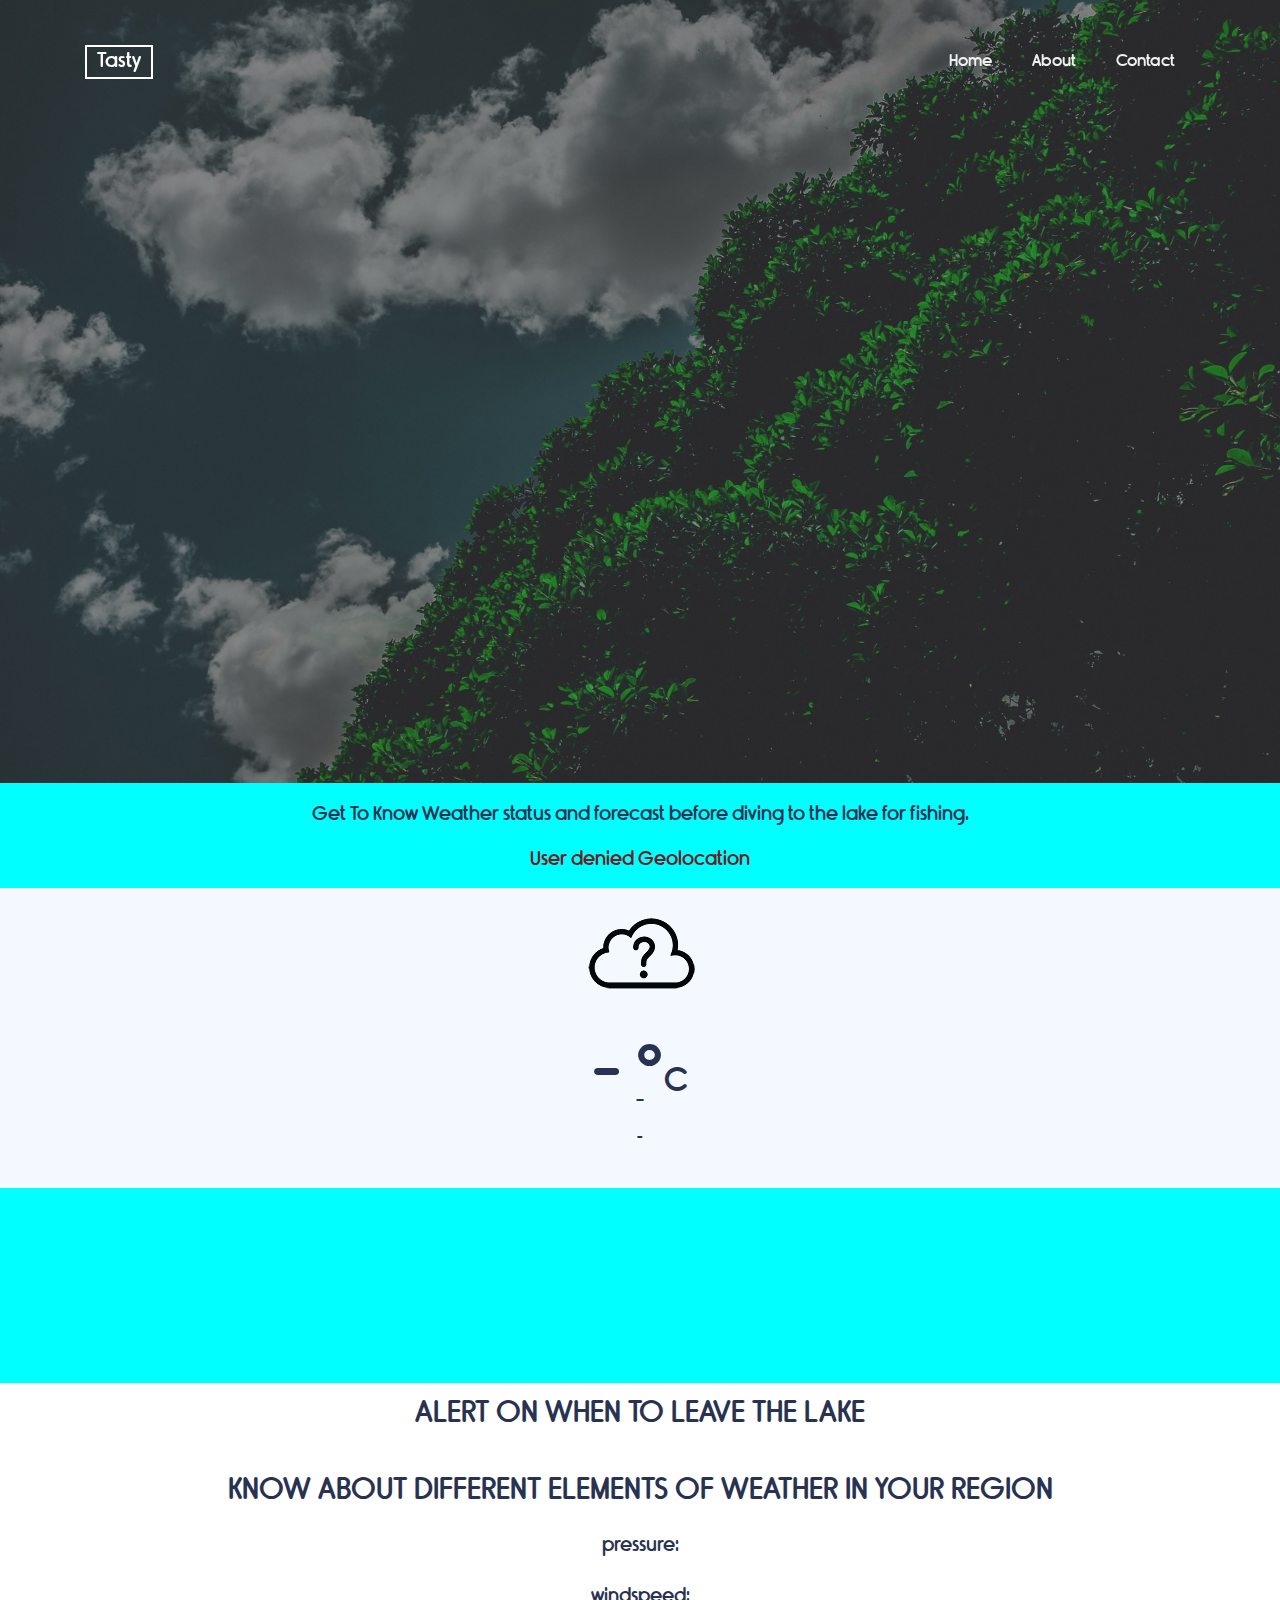
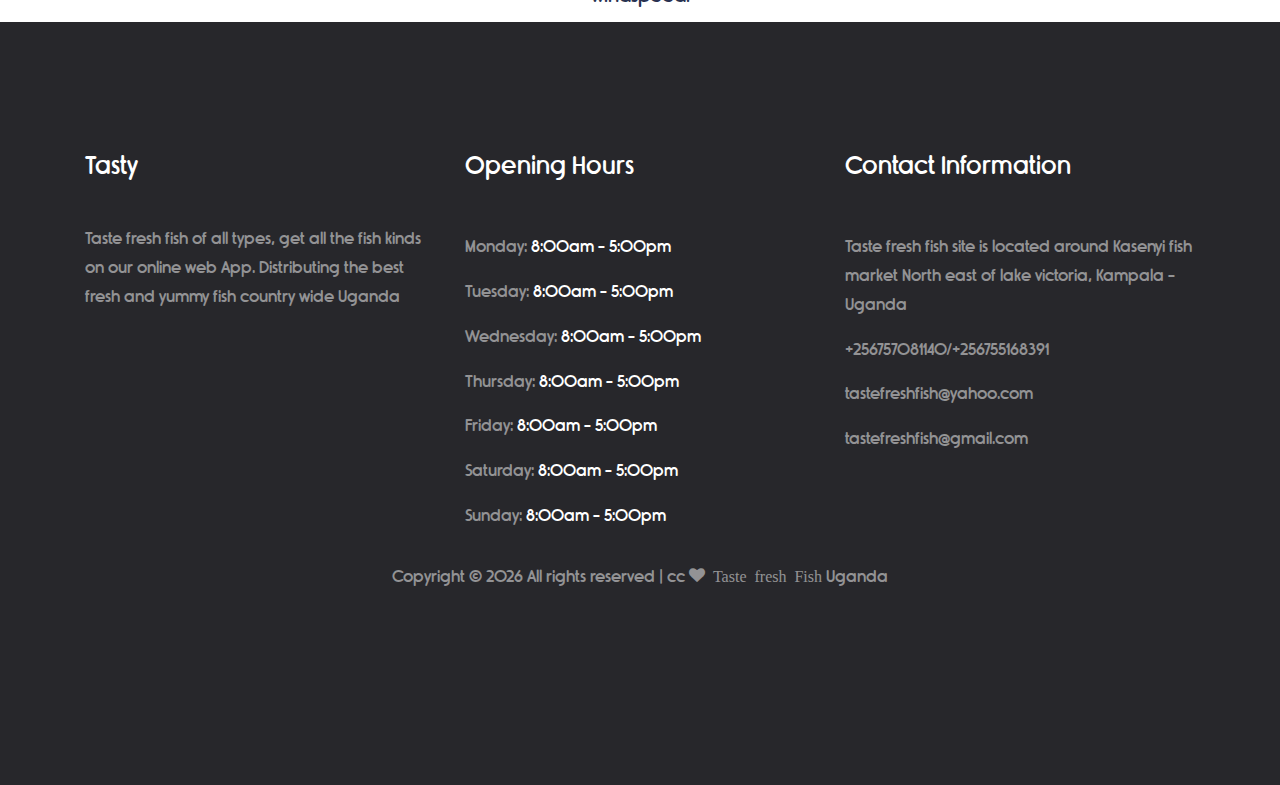
<file: weatherupdate.html>
<!DOCTYPE html>
<html lang="en">
  <head>
    <title>Taste Fresh Fish</title>
    <meta charset="utf-8" />
    <meta
      name="viewport"
      content="width=device-width, initial-scale=1, shrink-to-fit=no"
    />

    <link
      href="https://fonts.googleapis.com/css?family=Muli:300,400,600,700"
      rel="stylesheet"
    />
    <link
      href="https://fonts.googleapis.com/css?family=Indie+Flower"
      rel="stylesheet"
    />

    <link rel="stylesheet" href="css/open-iconic-bootstrap.min.css" />
    <link rel="stylesheet" href="css/animate.css" />

    <link rel="stylesheet" href="css/owl.carousel.min.css" />
    <link rel="stylesheet" href="css/owl.theme.default.min.css" />
    <link rel="stylesheet" href="css/magnific-popup.css" />

    <link rel="stylesheet" href="css/aos.css" />

    <link rel="stylesheet" href="css/ionicons.min.css" />

    <link rel="stylesheet" href="css/bootstrap-datepicker.css" />
    <link rel="stylesheet" href="css/jquery.timepicker.css" />

    <link rel="stylesheet" href="css/flaticon.css" />
    <link rel="stylesheet" href="css/icomoon.css" />
    <link rel="stylesheet" href="css/style.css" />
     <link rel="stylesheet" href="weather/style.css"> 
    <link rel="stylesheet" href="weather/font/Rimouski.css">
  </head>
  <body>
    <nav
      class="navbar navbar-expand-lg navbar-dark ftco_navbar bg-dark ftco-navbar-light"
      id="ftco-navbar"
    >
      <div class="container">
        <a class="navbar-brand" href="index.html">Tasty</a>
        <button
          class="navbar-toggler"
          type="button"
          data-toggle="collapse"
          data-target="#ftco-nav"
          aria-controls="ftco-nav"
          aria-expanded="false"
          aria-label="Toggle navigation"
        >
          <span class="oi oi-menu"></span> Menu
        </button>

        <div class="collapse navbar-collapse" id="ftco-nav">
          <ul class="navbar-nav ml-auto">
            <li class="nav-item">
              <a href="index.html" class="nav-link">Home</a>
            </li>
            
            <li class="nav-item">
              <a href="about.html" class="nav-link">About</a>
            </li>
            <li class="nav-item">
              <a href="contact.html" class="nav-link">Contact</a>
            </li>
          </ul>
        </div>
      </div>
    </nav>
    <!-- END nav -->

    <section class="home-slider owl-carousel">
      <div
        class="slider-item"
        style="background-image: url('images2/weatherupdate2.jpg')"
        data-stellar-background-ratio="0.5"
      >
        <div class="overlay"></div>
        <div class="container">
          <div
            class="row slider-text align-items-center justify-content-center"
          >
            <div class="col-md-10 col-sm-12 ftco-animate text-center">
              <p class="breadcrumbs">
                <span class="mr-2"><a href="index.html">Home</a></span>
              
              </p>
              <h1 class="mb-3">Know weather status before going for fishing </h1>
            </div>
          </div>
        </div>
      </div>
    </section>

<section>
    <div class="container-weather">

      <div class="app-title">
          <p>Get To Know Weather status and forecast before diving to the lake for fishing.</p>
      </div>

      <div class="notification"> 

      </div>

      <div class="weather-container">

          <div class="weather-icon">
              <img src="weather/icons/unknown.png">
          </div>

          <div class="temperature-value">
              <p>- °<span>C</span></p>
          </div>

          <div class="temperature-description">
              <p> - </p>
          </div>

          <div class="location">
              <p>-</p>
          </div>
      </div>
  </div>

  <div class="notification2">
      <h2>ALERT ON WHEN TO LEAVE THE LAKE</h2>
      <p></p>
  </div>
  <div  class = "notification4">
   <h2> KNOW ABOUT DIFFERENT ELEMENTS OF WEATHER IN YOUR REGION</h2>
    <p  >pressure:  <span></span></p>
   
  </div>
  <div  class = "notification5">
    <p  >windspeed: <span></span></p>
  </div>
</section>












    <footer class="ftco-footer ftco-bg-dark ftco-section">
      <div class="container">
        <div class="row mb-5">
          <div class="col-md">
            <div class="ftco-footer-widget mb-4">
              <h2 class="ftco-heading-2">Tasty</h2>
              <p>
                Taste fresh fish of all types, get all the fish kinds on our online web App.
                Distributing the best fresh and yummy fish country wide Uganda
              </p>
              <ul
                class="ftco-footer-social list-unstyled float-md-left float-lft"
              >
                <li class="ftco-animate">
                  <a href="#"><span class="icon-twitter"></span></a>
                </li>
                <li class="ftco-animate">
                  <a href="facebook.com"><span class="icon-facebook"></span></a>
                </li>
                <li class="ftco-animate">
                  <a href="#"><span class="icon-instagram"></span></a>
                </li>
              </ul>
            </div>
          </div>
          <div class="col-md">
            <div class="ftco-footer-widget mb-4">
              <h2 class="ftco-heading-2">Opening Hours</h2>
              <ul class="list-unstyled">
                <li>
                  <a href="#" class="py-2 d-block"
                    >Monday: <span>8:00am - 5:00pm</span></a
                  >
                </li>
                <li>
                  <a href="#" class="py-2 d-block"
                    >Tuesday: <span>8:00am - 5:00pm<span></a>
            
                </li>
                <li>
                  <a href="#" class="py-2 d-block"
                    >Wednesday: <span>8:00am - 5:00pm</span></a
                  >
                
                <li>
                  <a href="#" class="py-2 d-block"
                    >Thursday: <span>8:00am - 5:00pm</span></a
                  >
                </li>
                <li>
                  <a href="#" class="py-2 d-block"
                    >Friday: <span> 8:00am - 5:00pm</span></a>
                  
                </li>
                <li>
                  <a href="#" class="py-2 d-block"
                    >Saturday: <span>8:00am - 5:00pm</span></a
                  >
                </li>
                <li>
                  <a href="#" class="py-2 d-block"
                    >Sunday: <span>8:00am - 5:00pm</span></a
                  >
                </li>
              </ul>
            </div>
          </div>
          <div class="col-md">
            <div class="ftco-footer-widget mb-4">
              <h2 class="ftco-heading-2">Contact Information</h2>
              <ul class="list-unstyled">
                <li>
                  <a href="#" class="py-2 d-block"
                    >Taste fresh fish site is located around Kasenyi fish market North east of lake victoria, Kampala -Uganda</a
                  >
                </li>
                <li><a href="#" class="py-2 d-block">+256757081140/+256755168391</a></li>
                <li><a href="#" class="py-2 d-block">tastefreshfish@yahoo.com</a></li>
                <li><a href="#" class="py-2 d-block">tastefreshfish@gmail.com</a></li>
              </ul>
            </div>
          </div>
          <!-- <div class="row"> -->
            <div class="col-md-12 text-center">
              <p>
                Copyright &copy;
                <script>
                  document.write(new Date().getFullYear());
                </script>
                All rights reserved | cc     
                  <i class="icon-heart" aria-hidden="true">  Taste fresh Fish</i> 
                <a href="https://colorlib.com" target="_blank">Uganda</a>
              </p>
            </div>
          <!-- </div> -->
       
      </div>
    </footer>


    <!-- loader -->
    <div id="ftco-loader" class="show fullscreen">
      <svg class="circular" width="48px" height="48px">
        <circle
          class="path-bg"
          cx="24"
          cy="24"
          r="22"
          fill="none"
          stroke-width="4"
          stroke="#eeeeee"
        />
        <circle
          class="path"
          cx="24"
          cy="24"
          r="22"
          fill="none"
          stroke-width="4"
          stroke-miterlimit="10"
          stroke="#F96D00"
        />
      </svg>
    </div>

    <script src="js/jquery.min.js"></script>
    <script src="js/jquery-migrate-3.0.1.min.js"></script>
    <script src="js/popper.min.js"></script>
    <script src="js/bootstrap.min.js"></script>
    <script src="js/jquery.easing.1.3.js"></script>
    <script src="js/jquery.waypoints.min.js"></script>
    <script src="js/jquery.stellar.min.js"></script>
    <script src="js/owl.carousel.min.js"></script>
    <script src="js/jquery.magnific-popup.min.js"></script>
    <script src="js/aos.js"></script>
    <script src="js/jquery.animateNumber.min.js"></script>
    <script src="js/bootstrap-datepicker.js"></script>
    <script src="js/jquery.timepicker.min.js"></script>
    <!-- <script src="https://maps.googleapis.com/maps/api/js?key=AIzaSyBVWaKrjvy3MaE7SQ74_uJiULgl1JY0H2s&sensor=false"></script> -->
    <script src="js/google-map.js"></script>
    <script src="js/main.js"></script>
    <script src="weather/app.js"></script>
  </body>
</html>
</file>
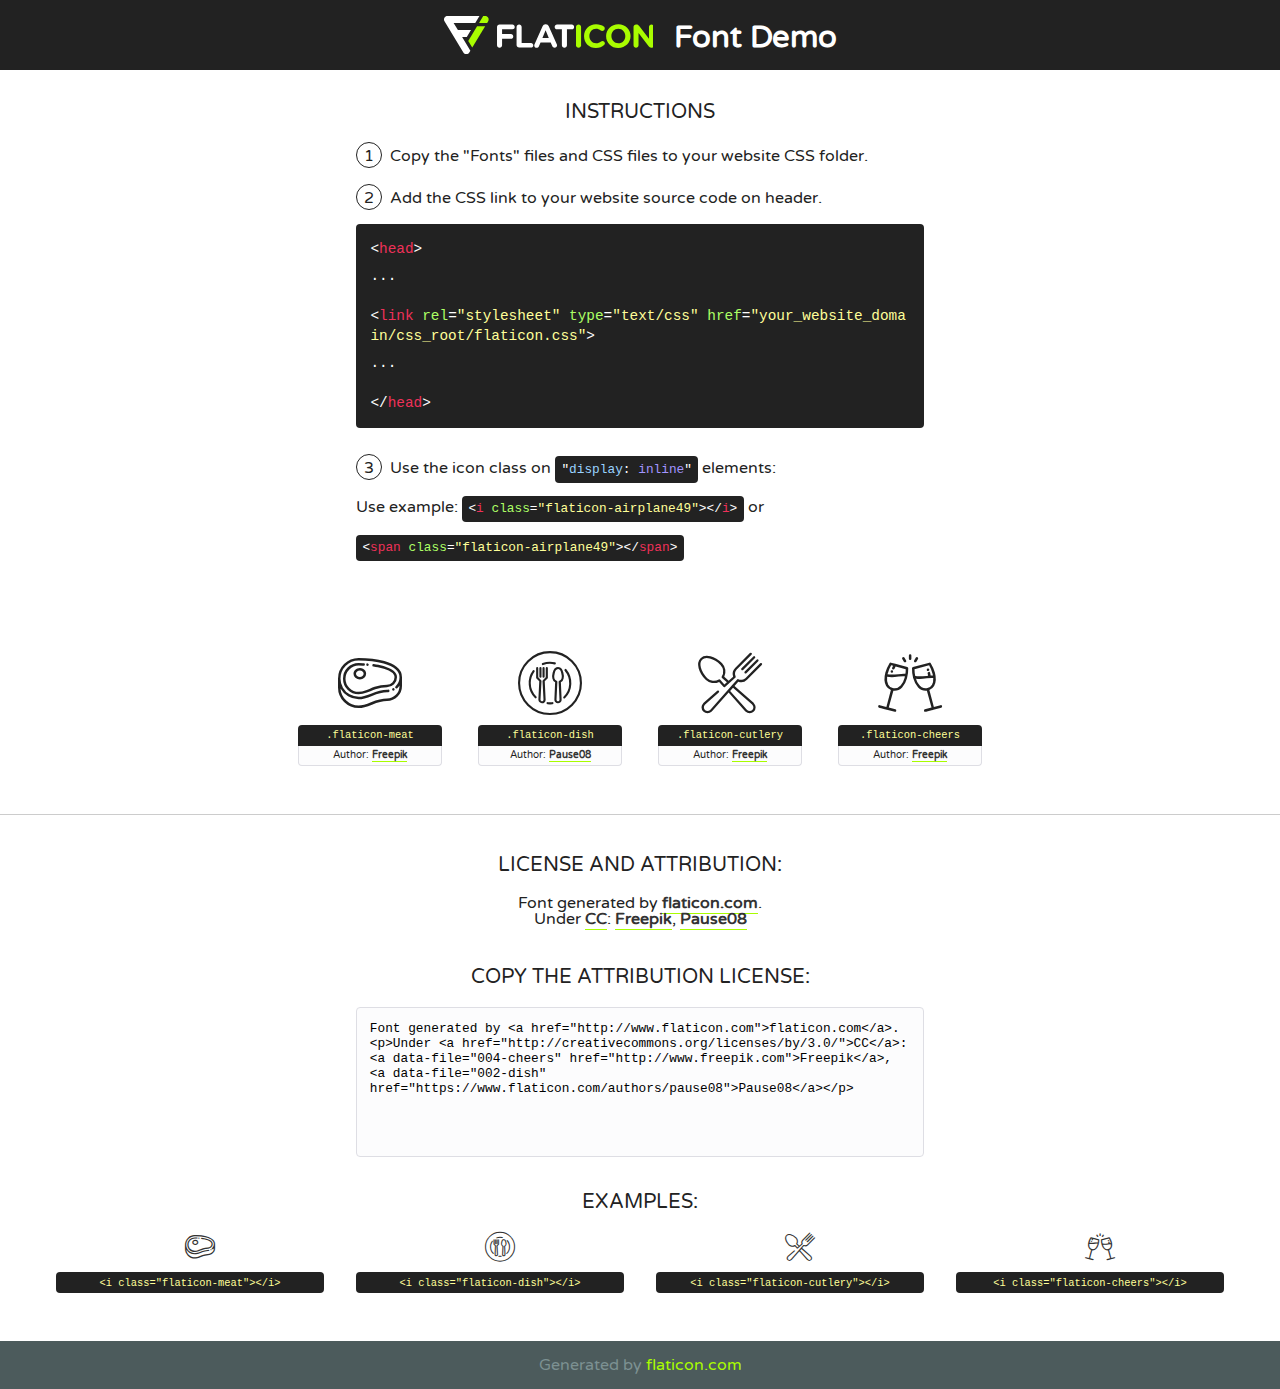
<file: fonts/flaticon/font/flaticon.html>
<!DOCTYPE html>
<!--
  Flaticon icon font: Flaticon
  Creation date: 09/07/2018 02:38
-->
<html>
<!DOCTYPE html>
<html>

<head>
    <title>Flaticon WebFont</title>
    <link href="http://fonts.googleapis.com/css?family=Varela+Round" rel="stylesheet" type="text/css" />
    <link rel="stylesheet" type="text/css" href="flaticon.css">
    <meta charset="UTF-8">
    <style>
    html, body, div, span, applet, object, iframe,
    h1, h2, h3, h4, h5, h6, p, blockquote, pre,
    a, abbr, acronym, address, big, cite, code,
    del, dfn, em, img, ins, kbd, q, s, samp,
    small, strike, strong, sub, sup, tt, var,
    b, u, i, center,
    dl, dt, dd, ol, ul, li,
    fieldset, form, label, legend,
    table, caption, tbody, tfoot, thead, tr, th, td,
    article, aside, canvas, details, embed, 
    figure, figcaption, footer, header, hgroup, 
    menu, nav, output, ruby, section, summary,
    time, mark, audio, video {
        margin: 0;
        padding: 0;
        border: 0;
        font-size: 100%;
        font: inherit;
        vertical-align: baseline;
    }
    /* HTML5 display-role reset for older browsers */
    article, aside, details, figcaption, figure, 
    footer, header, hgroup, menu, nav, section {
        display: block;
    }
    body {
        line-height: 1;
    }
    ol, ul {
        list-style: none;
    }
    blockquote, q {
        quotes: none;
    }
    blockquote:before, blockquote:after,
    q:before, q:after {
        content: '';
        content: none;
    }
    table {
        border-collapse: collapse;
        border-spacing: 0;
    }
    body {
        font-family: 'Varela Round', Helvetica, Arial, sans-serif;
        font-size: 16px;
        color: #222;
    }
    a {
        color: #333;
        border-bottom: 1px solid #a9fd00;
        font-weight: bold;
        text-decoration: none;
    }
    * {
        -moz-box-sizing: border-box;
        -webkit-box-sizing: border-box;
        box-sizing: border-box;
        margin: 0;
        padding: 0;
    }
    [class^="flaticon-"]:before, [class*=" flaticon-"]:before, [class^="flaticon-"]:after, [class*=" flaticon-"]:after {
        font-family: Flaticon;
        font-size: 30px;
        font-style: normal;
        margin-left: 20px;
        color: #333;
    }
    .wrapper {
        max-width: 600px;
        margin: auto;
        padding: 0 1em;
    }
    .title {
        font-size: 1.25em;
        text-align: center;
        margin-bottom: 1em;
        text-transform: uppercase;
    }
    header {
        text-align: center;
        background-color: #222;
        color: #fff;
        padding: 1em;
    }
    header .logo {
        width: 210px;
        height: 38px;
        display: inline-block;
        vertical-align: middle;
        margin-right: 1em;
        border: none;
    }
    header strong {
        font-size: 1.95em;
        font-weight: bold;
        vertical-align: middle;
        margin-top: 5px;
        display: inline-block;
    }
    .demo {
        margin: 2em auto;
        line-height: 1.25em;
    }
    .demo ul li {
        margin-bottom: 1em;
    }
    .demo ul li .num {
        color: #222;
        border-radius: 20px;
        display: inline-block;
        width: 26px;
        padding: 3px;
        height: 26px;
        text-align: center;
        margin-right: 0.5em;
        border: 1px solid #222;
    }
    .demo ul li code {
        background-color: #222;
        border-radius: 4px;
        padding: 0.25em 0.5em;
        display: inline-block;
        color: #fff;
        font-family: Consolas,Monaco,Lucida Console,Liberation Mono,DejaVu Sans Mono,Bitstream Vera Sans Mono,Courier New, monospace;
        font-weight: lighter;
        margin-top: 1em;
        font-size: 0.8em;
        word-break: break-all;
    }
    .demo ul li code.big {
        padding: 1em;
        font-size: 0.9em;
    }
    .demo ul li code .red {
        color: #EF3159;
    }
    .demo ul li code .green {
        color: #ACFF65;
    }
    .demo ul li code .yellow {
        color: #FFFF99;
    }
    .demo ul li code .blue {
        color: #99D3FF;
    }
    .demo ul li code .purple {
        color: #A295FF;
    }
    .demo ul li code .dots {
        margin-top: 0.5em;
        display: block;
    }
    #glyphs {
        border-bottom: 1px solid #ccc;
        padding: 2em 0;
        text-align: center;
    }
    .glyph {
        display: inline-block;
        width: 9em;
        margin: 1em;
        text-align: center;
        vertical-align: top;
        background: #FFF;
    }
    .glyph .glyph-icon {
        padding: 10px;
        display: block;
        font-family:"Flaticon";
        font-size: 64px;
        line-height: 1;
    }
    .glyph .glyph-icon:before {
        font-size: 64px;
        color: #222;
        margin-left: 0;
    }
    .class-name {
        font-size: 0.65em;
        background-color: #222;
        color: #fff;
        border-radius: 4px 4px 0 0;
        padding: 0.5em;
        color: #FFFF99;
        font-family: Consolas,Monaco,Lucida Console,Liberation Mono,DejaVu Sans Mono,Bitstream Vera Sans Mono,Courier New, monospace;
    }
    .author-name {
        font-size: 0.6em;
        background-color: #fcfcfd;
        border: 1px solid #DEDEE4;
        border-top: 0;
        border-radius: 0 0 4px 4px;
        padding: 0.5em;
    }
    .class-name:last-child {
        font-size: 10px;
        color:#888;
    }
    .class-name:last-child a {
        font-size: 10px;
        color:#555;
    }
    .class-name:last-child a:hover {
        color:#a9fd00;
    }
    .glyph > input {
        display: block;
        width: 100px;
        margin: 5px auto;
        text-align: center;
        font-size: 12px;
        cursor: text;
    }
    .glyph > input.icon-input {
        font-family:"Flaticon";
        font-size: 16px;
        margin-bottom: 10px;
    }
    .attribution .title {
        margin-top: 2em;
    }
    .attribution textarea {
        background-color: #fcfcfd;
        padding: 1em;
        border: none;
        box-shadow: none;
        border: 1px solid #DEDEE4;
        border-radius: 4px;
        resize: none;
        width: 100%;
        height: 150px;
        font-size: 0.8em;
        font-family: Consolas,Monaco,Lucida Console,Liberation Mono,DejaVu Sans Mono,Bitstream Vera Sans Mono,Courier New, monospace;
        -webkit-appearance: none;
    }
    .iconsuse {
        margin: 2em auto;
        text-align: center;
        max-width: 1200px;
    }
    .iconsuse:after {
        content: '';
        display: table;
        clear: both;
    }
    .iconsuse .image {
        float: left;
        width: 25%;
        padding: 0 1em;
    }
    .iconsuse .image p {
        margin-bottom: 1em;
    }
    .iconsuse .image span {
        display: block;
        font-size: 0.65em;
        background-color: #222;
        color: #fff;
        border-radius: 4px;
        padding: 0.5em;
        color: #FFFF99;
        margin-top: 1em;
        font-family: Consolas,Monaco,Lucida Console,Liberation Mono,DejaVu Sans Mono,Bitstream Vera Sans Mono,Courier New, monospace;
    }
    #footer {
        text-align: center;
        background-color: #4C5B5C;
        color: #7c9192;
        padding: 1em;
    }
    #footer a {
        border: none;
        color: #a9fd00;
        font-weight: normal;
    }
    @media (max-width: 960px) {
        .iconsuse .image {
            width: 50%;
        }
    }
    @media (max-width: 560px) {
        .iconsuse .image {
            width: 100%;
        }
    }
    </style>
</head>

<body class="characters-off">

    <header>
        <a href="http://www.flaticon.com" target="_blank" class="logo">
            <svg version="1.1" xmlns="http://www.w3.org/2000/svg" xmlns:xlink="http://www.w3.org/1999/xlink" xmlns:a="http://ns.adobe.com/AdobeSVGViewerExtensions/3.0/" viewBox="0 0 560.875 102.036" enable-background="new 0 0 560.875 102.036" xml:space="preserve">
                <defs>
                </defs>
                <g>
                    <g class="letters">
                        <path fill="#ffffff" d="M141.596,29.675c0-3.777,2.985-6.767,6.764-6.767h34.438c3.426,0,6.15,2.728,6.15,6.15
                        c0,3.43-2.724,6.149-6.15,6.149h-27.674v13.091h23.719c3.429,0,6.151,2.724,6.151,6.15c0,3.43-2.723,6.149-6.151,6.149h-23.719
                        v17.574c0,3.773-2.986,6.761-6.764,6.761c-3.779,0-6.764-2.989-6.764-6.761V29.675z"></path>
                        <path fill="#ffffff" d="M193.844,29.149c0-3.781,2.985-6.767,6.764-6.767c3.776,0,6.763,2.985,6.763,6.767v42.957h25.039
                        c3.426,0,6.149,2.726,6.149,6.153c0,3.425-2.723,6.15-6.149,6.15h-31.802c-3.779,0-6.764-2.986-6.764-6.768V29.149z"></path>
                        <path fill="#ffffff" d="M241.891,75.71l21.438-48.407c1.492-3.341,4.215-5.357,7.906-5.357h0.792
                        c3.686,0,6.323,2.017,7.815,5.357l21.439,48.407c0.436,0.967,0.701,1.845,0.701,2.723c0,3.602-2.809,6.501-6.414,6.501
                        c-3.161,0-5.269-1.845-6.499-4.655l-4.132-9.661h-27.059l-4.301,10.102c-1.144,2.631-3.426,4.214-6.237,4.214
                        c-3.517,0-6.24-2.81-6.24-6.325C241.1,77.64,241.451,76.677,241.891,75.71z M279.932,58.666l-8.521-20.297l-8.526,20.297H279.932
                        z"></path>
                        <path fill="#ffffff" d="M314.864,35.387H301.86c-3.429,0-6.239-2.813-6.239-6.238c0-3.429,2.811-6.24,6.239-6.24h39.533
                        c3.426,0,6.237,2.811,6.237,6.24c0,3.425-2.811,6.238-6.237,6.238h-13.001v42.785c0,3.773-2.99,6.761-6.764,6.761
                        c-3.779,0-6.764-2.989-6.764-6.761V35.387z"></path>
                        <path fill="#A9FD00" d="M352.615,29.149c0-3.781,2.985-6.767,6.767-6.767c3.774,0,6.761,2.985,6.761,6.767v49.024
                        c0,3.773-2.987,6.761-6.761,6.761c-3.781,0-6.767-2.989-6.767-6.761V29.149z"></path>
                        <path fill="#A9FD00" d="M374.132,53.836v-0.179c0-17.481,13.178-31.801,32.065-31.801c9.22,0,15.459,2.458,20.557,6.238
                        c1.402,1.054,2.637,2.985,2.637,5.357c0,3.692-2.985,6.59-6.681,6.59c-1.845,0-3.071-0.702-4.044-1.319
                        c-3.776-2.813-7.729-4.393-12.562-4.393c-10.364,0-17.831,8.611-17.831,19.154v0.173c0,10.542,7.291,19.329,17.831,19.329
                        c5.715,0,9.492-1.756,13.359-4.834c1.049-0.874,2.458-1.491,4.039-1.491c3.429,0,6.325,2.813,6.325,6.236
                        c0,2.106-1.056,3.78-2.282,4.834c-5.539,4.834-12.036,7.733-21.878,7.733C387.572,85.464,374.132,71.493,374.132,53.836z"></path>
                        <path fill="#A9FD00" d="M433.009,53.836v-0.179c0-17.481,13.79-31.801,32.766-31.801c18.981,0,32.592,14.143,32.592,31.628v0.173
                        c0,17.483-13.785,31.807-32.769,31.807C446.625,85.464,433.009,71.32,433.009,53.836z M484.224,53.836v-0.179
                        c0-10.539-7.725-19.326-18.626-19.326c-10.893,0-18.449,8.611-18.449,19.154v0.173c0,10.542,7.73,19.329,18.626,19.329
                        C476.676,72.986,484.224,64.378,484.224,53.836z"></path>
                        <path fill="#A9FD00" d="M506.233,29.321c0-3.774,2.99-6.763,6.767-6.763h1.401c3.252,0,5.183,1.583,7.029,3.953l26.093,34.265
                        V29.059c0-3.692,2.99-6.677,6.681-6.677c3.683,0,6.671,2.985,6.671,6.677v48.934c0,3.78-2.987,6.765-6.764,6.765h-0.436
                        c-3.257,0-5.188-1.581-7.034-3.953l-27.056-35.492v32.944c0,3.687-2.985,6.676-6.678,6.676c-3.683,0-6.673-2.989-6.673-6.676
                        V29.321z"></path>
                    </g>
                    <g class="insignia">
                        <path fill="#ffffff" d="M48.372,56.137h12.517l11.156-18.537H37.186L25.688,18.539h57.825L94.668,0H9.271
                        C5.925,0,2.842,1.801,1.198,4.716c-1.644,2.907-1.593,6.482,0.134,9.343l50.38,83.501c1.678,2.781,4.689,4.476,7.938,4.476
                        c3.246,0,6.257-1.695,7.935-4.476l2.898-4.804L48.372,56.137z"></path>
                        <g class="i">
                            <path fill="#A9FD00" d="M93.575,18.539h0.031v0.004l21.652,0.004l2.705-4.488c1.727-2.861,1.778-6.436,0.133-9.343
                            C116.454,1.801,113.371,0,110.026,0h-5.294L93.575,18.539z"></path>
                            <polygon fill="#A9FD00" points="88.291,27.356 64.725,66.486 75.519,84.404 109.942,27.356"></polygon>
                        </g>
                    </g>
                </g>
            </svg>
        </a>
        <strong>Font Demo</strong>
    </header>


    <section class="demo wrapper">

        <p class="title">Instructions</p>

        <ul>
            <li>
                <span class="num">1</span>Copy the "Fonts" files and CSS files to your website CSS folder.
            </li>
            <li>
                <span class="num">2</span>Add the CSS link to your website source code on header.
                <code class="big">
                    &lt;<span class="red">head</span>&gt;
                    <br/><span class="dots">...</span>
                    <br/>&lt;<span class="red">link</span> <span class="green">rel</span>=<span class="yellow">"stylesheet"</span> <span class="green">type</span>=<span class="yellow">"text/css"</span> <span class="green">href</span>=<span class="yellow">"your_website_domain/css_root/flaticon.css"</span>&gt;
                    <br/><span class="dots">...</span>
                    <br/>&lt;/<span class="red">head</span>&gt;
                </code>
            </li>

            <li>
                <p>
                    <span class="num">3</span>Use the icon class on <code>"<span class="blue">display</span>:<span class="purple"> inline</span>"</code> elements:
                    <br />
                    Use example: <code>&lt;<span class="red">i</span> <span class="green">class</span>=<span class="yellow">&quot;flaticon-airplane49&quot;</span>&gt;&lt;/<span class="red">i</span>&gt;</code> or <code>&lt;<span class="red">span</span> <span class="green">class</span>=<span class="yellow">&quot;flaticon-airplane49&quot;</span>&gt;&lt;/<span class="red">span</span>&gt;</code>
            </li>
        </ul>

    </section>




   <section id="glyphs">          
    
      
        <div class="glyph"><div class="glyph-icon flaticon-meat"></div>
            <div class="class-name">.flaticon-meat</div>
            <div class="author-name">Author: <a data-file="001-meat" href="http://www.freepik.com">Freepik</a> </div> 
        </div>        
        
        <div class="glyph"><div class="glyph-icon flaticon-dish"></div>
            <div class="class-name">.flaticon-dish</div>
            <div class="author-name">Author: <a data-file="002-dish" href="https://www.flaticon.com/authors/pause08">Pause08</a> </div> 
        </div>        
        
        <div class="glyph"><div class="glyph-icon flaticon-cutlery"></div>
            <div class="class-name">.flaticon-cutlery</div>
            <div class="author-name">Author: <a data-file="003-cutlery" href="http://www.freepik.com">Freepik</a> </div> 
        </div>        
        
        <div class="glyph"><div class="glyph-icon flaticon-cheers"></div>
            <div class="class-name">.flaticon-cheers</div>
            <div class="author-name">Author: <a data-file="004-cheers" href="http://www.freepik.com">Freepik</a> </div> 
        </div>        
        

    </section>



    <section class="attribution wrapper"   style="text-align:center;">

      <div class="title">License and attribution:</div><div class="attrDiv">Font generated by <a href="http://www.flaticon.com">flaticon.com</a>. <div><p>Under <a href="http://creativecommons.org/licenses/by/3.0/">CC</a>: <a data-file="004-cheers" href="http://www.freepik.com">Freepik</a>, <a data-file="002-dish" href="https://www.flaticon.com/authors/pause08">Pause08</a></p>  </div>
      </div>
      <div class="title">Copy the Attribution License:</div>

    <textarea onclick="this.focus();this.select();">Font generated by &lt;a href=&quot;http://www.flaticon.com&quot;&gt;flaticon.com&lt;/a&gt;. <p>Under <a href="http://creativecommons.org/licenses/by/3.0/">CC</a>: <a data-file="004-cheers" href="http://www.freepik.com">Freepik</a>, <a data-file="002-dish" href="https://www.flaticon.com/authors/pause08">Pause08</a></p>  
     </textarea>

    </section>

    <section class="iconsuse">

          <div class="title">Examples:</div>            
             
            <div class="image">
                <p>
                    <i class="glyph-icon flaticon-meat"></i> 
                    <span>&lt;i class=&quot;flaticon-meat&quot;&gt;&lt;/i&gt;</span>
                </p>
            </div>
            
            <div class="image">
                <p>
                    <i class="glyph-icon flaticon-dish"></i> 
                    <span>&lt;i class=&quot;flaticon-dish&quot;&gt;&lt;/i&gt;</span>
                </p>
            </div>
            
            <div class="image">
                <p>
                    <i class="glyph-icon flaticon-cutlery"></i> 
                    <span>&lt;i class=&quot;flaticon-cutlery&quot;&gt;&lt;/i&gt;</span>
                </p>
            </div>
            
            <div class="image">
                <p>
                    <i class="glyph-icon flaticon-cheers"></i> 
                    <span>&lt;i class=&quot;flaticon-cheers&quot;&gt;&lt;/i&gt;</span>
                </p>
            </div>
                       
        </div>
                            
    </section>

<div id="footer">
    <div>Generated by <a href="http://www.flaticon.com">flaticon.com</a>
    </div>
</div>



</body>
</html>
</file>
<file: css/flaticon.css>
/*
    Flaticon icon font: Flaticon
    Creation date: 09/07/2018 02:38
    */

@font-face {
  font-family: "Flaticon";
  src: url("../fonts/flaticon/font/Flaticon.eot");
  src: url("../fonts/flaticon/font/Flaticon.eot?#iefix") format("embedded-opentype"),
       url("../fonts/flaticon/font/Flaticon.woff") format("woff"),
       url("../fonts/flaticon/font/Flaticon.ttf") format("truetype"),
       url("../fonts/flaticon/font/Flaticon.svg#Flaticon") format("svg");
  font-weight: normal;
  font-style: normal;
}

@media screen and (-webkit-min-device-pixel-ratio:0) {
  @font-face {
    font-family: "Flaticon";
    src: url("../fonts/flaticon/font/Flaticon.svg#Flaticon") format("svg");
  }
}

[class^="flaticon-"]:before, [class*=" flaticon-"]:before,
[class^="flaticon-"]:after, [class*=" flaticon-"]:after {   
  font-family: Flaticon;
  font-style: normal;
  font-weight: normal;
  font-variant: normal;
  text-transform: none;
  line-height: 1;

  /* Better Font Rendering =========== */
  -webkit-font-smoothing: antialiased;
  -moz-osx-font-smoothing: grayscale;
}

.flaticon-meat:before { content: "\f100"; }
.flaticon-dish:before { content: "\f101"; }
.flaticon-cutlery:before { content: "\f102"; }
.flaticon-cheers:before { content: "\f103"; }
</file>
<file: css/icomoon.css>
@font-face {
  font-family: 'icomoon';
  src:  url('../fonts/icomoon/icomoon.eot?6tt51o');
  src:  url('../fonts/icomoon/icomoon.eot?6tt51o#iefix') format('embedded-opentype'),
    url('../fonts/icomoon/icomoon.ttf?6tt51o') format('truetype'),
    url('../fonts/icomoon/icomoon.woff?6tt51o') format('woff'),
    url('../fonts/icomoon/icomoon.svg?6tt51o#icomoon') format('svg');
  font-weight: normal;
  font-style: normal;
}

[class^="icon-"], [class*=" icon-"] {
  /* use !important to prevent issues with browser extensions that change fonts */
  font-family: 'icomoon' !important;
  speak: none;
  font-style: normal;
  font-weight: normal;
  font-variant: normal;
  text-transform: none;
  line-height: 1;

  /* Better Font Rendering =========== */
  -webkit-font-smoothing: antialiased;
  -moz-osx-font-smoothing: grayscale;
}

.icon-asterisk:before {
  content: "\f069";
}
.icon-plus:before {
  content: "\f067";
}
.icon-question:before {
  content: "\f128";
}
.icon-minus:before {
  content: "\f068";
}
.icon-glass:before {
  content: "\f000";
}
.icon-music:before {
  content: "\f001";
}
.icon-search:before {
  content: "\f002";
}
.icon-envelope-o:before {
  content: "\f003";
}
.icon-heart:before {
  content: "\f004";
}
.icon-star:before {
  content: "\f005";
}
.icon-star-o:before {
  content: "\f006";
}
.icon-user:before {
  content: "\f007";
}
.icon-film:before {
  content: "\f008";
}
.icon-th-large:before {
  content: "\f009";
}
.icon-th:before {
  content: "\f00a";
}
.icon-th-list:before {
  content: "\f00b";
}
.icon-check:before {
  content: "\f00c";
}
.icon-close:before {
  content: "\f00d";
}
.icon-remove:before {
  content: "\f00d";
}
.icon-times:before {
  content: "\f00d";
}
.icon-search-plus:before {
  content: "\f00e";
}
.icon-search-minus:before {
  content: "\f010";
}
.icon-power-off:before {
  content: "\f011";
}
.icon-signal:before {
  content: "\f012";
}
.icon-cog:before {
  content: "\f013";
}
.icon-gear:before {
  content: "\f013";
}
.icon-trash-o:before {
  content: "\f014";
}
.icon-home:before {
  content: "\f015";
}
.icon-file-o:before {
  content: "\f016";
}
.icon-clock-o:before {
  content: "\f017";
}
.icon-road:before {
  content: "\f018";
}
.icon-download:before {
  content: "\f019";
}
.icon-arrow-circle-o-down:before {
  content: "\f01a";
}
.icon-arrow-circle-o-up:before {
  content: "\f01b";
}
.icon-inbox:before {
  content: "\f01c";
}
.icon-play-circle-o:before {
  content: "\f01d";
}
.icon-repeat:before {
  content: "\f01e";
}
.icon-rotate-right:before {
  content: "\f01e";
}
.icon-refresh:before {
  content: "\f021";
}
.icon-list-alt:before {
  content: "\f022";
}
.icon-lock:before {
  content: "\f023";
}
.icon-flag:before {
  content: "\f024";
}
.icon-headphones:before {
  content: "\f025";
}
.icon-volume-off:before {
  content: "\f026";
}
.icon-volume-down:before {
  content: "\f027";
}
.icon-volume-up:before {
  content: "\f028";
}
.icon-qrcode:before {
  content: "\f029";
}
.icon-barcode:before {
  content: "\f02a";
}
.icon-tag:before {
  content: "\f02b";
}
.icon-tags:before {
  content: "\f02c";
}
.icon-book:before {
  content: "\f02d";
}
.icon-bookmark:before {
  content: "\f02e";
}
.icon-print:before {
  content: "\f02f";
}
.icon-camera:before {
  content: "\f030";
}
.icon-font:before {
  content: "\f031";
}
.icon-bold:before {
  content: "\f032";
}
.icon-italic:before {
  content: "\f033";
}
.icon-text-height:before {
  content: "\f034";
}
.icon-text-width:before {
  content: "\f035";
}
.icon-align-left:before {
  content: "\f036";
}
.icon-align-center:before {
  content: "\f037";
}
.icon-align-right:before {
  content: "\f038";
}
.icon-align-justify:before {
  content: "\f039";
}
.icon-list:before {
  content: "\f03a";
}
.icon-dedent:before {
  content: "\f03b";
}
.icon-outdent:before {
  content: "\f03b";
}
.icon-indent:before {
  content: "\f03c";
}
.icon-video-camera:before {
  content: "\f03d";
}
.icon-image:before {
  content: "\f03e";
}
.icon-photo:before {
  content: "\f03e";
}
.icon-picture-o:before {
  content: "\f03e";
}
.icon-pencil:before {
  content: "\f040";
}
.icon-map-marker:before {
  content: "\f041";
}
.icon-adjust:before {
  content: "\f042";
}
.icon-tint:before {
  content: "\f043";
}
.icon-edit:before {
  content: "\f044";
}
.icon-pencil-square-o:before {
  content: "\f044";
}
.icon-share-square-o:before {
  content: "\f045";
}
.icon-check-square-o:before {
  content: "\f046";
}
.icon-arrows:before {
  content: "\f047";
}
.icon-step-backward:before {
  content: "\f048";
}
.icon-fast-backward:before {
  content: "\f049";
}
.icon-backward:before {
  content: "\f04a";
}
.icon-play:before {
  content: "\f04b";
}
.icon-pause:before {
  content: "\f04c";
}
.icon-stop:before {
  content: "\f04d";
}
.icon-forward:before {
  content: "\f04e";
}
.icon-fast-forward:before {
  content: "\f050";
}
.icon-step-forward:before {
  content: "\f051";
}
.icon-eject:before {
  content: "\f052";
}
.icon-chevron-left:before {
  content: "\f053";
}
.icon-chevron-right:before {
  content: "\f054";
}
.icon-plus-circle:before {
  content: "\f055";
}
.icon-minus-circle:before {
  content: "\f056";
}
.icon-times-circle:before {
  content: "\f057";
}
.icon-check-circle:before {
  content: "\f058";
}
.icon-question-circle:before {
  content: "\f059";
}
.icon-info-circle:before {
  content: "\f05a";
}
.icon-crosshairs:before {
  content: "\f05b";
}
.icon-times-circle-o:before {
  content: "\f05c";
}
.icon-check-circle-o:before {
  content: "\f05d";
}
.icon-ban:before {
  content: "\f05e";
}
.icon-arrow-left:before {
  content: "\f060";
}
.icon-arrow-right:before {
  content: "\f061";
}
.icon-arrow-up:before {
  content: "\f062";
}
.icon-arrow-down:before {
  content: "\f063";
}
.icon-mail-forward:before {
  content: "\f064";
}
.icon-share:before {
  content: "\f064";
}
.icon-expand:before {
  content: "\f065";
}
.icon-compress:before {
  content: "\f066";
}
.icon-exclamation-circle:before {
  content: "\f06a";
}
.icon-gift:before {
  content: "\f06b";
}
.icon-leaf:before {
  content: "\f06c";
}
.icon-fire:before {
  content: "\f06d";
}
.icon-eye:before {
  content: "\f06e";
}
.icon-eye-slash:before {
  content: "\f070";
}
.icon-exclamation-triangle:before {
  content: "\f071";
}
.icon-warning:before {
  content: "\f071";
}
.icon-plane:before {
  content: "\f072";
}
.icon-calendar:before {
  content: "\f073";
}
.icon-random:before {
  content: "\f074";
}
.icon-comment:before {
  content: "\f075";
}
.icon-magnet:before {
  content: "\f076";
}
.icon-chevron-up:before {
  content: "\f077";
}
.icon-chevron-down:before {
  content: "\f078";
}
.icon-retweet:before {
  content: "\f079";
}
.icon-shopping-cart:before {
  content: "\f07a";
}
.icon-folder:before {
  content: "\f07b";
}
.icon-folder-open:before {
  content: "\f07c";
}
.icon-arrows-v:before {
  content: "\f07d";
}
.icon-arrows-h:before {
  content: "\f07e";
}
.icon-bar-chart:before {
  content: "\f080";
}
.icon-bar-chart-o:before {
  content: "\f080";
}
.icon-twitter-square:before {
  content: "\f081";
}
.icon-facebook-square:before {
  content: "\f082";
}
.icon-camera-retro:before {
  content: "\f083";
}
.icon-key:before {
  content: "\f084";
}
.icon-cogs:before {
  content: "\f085";
}
.icon-gears:before {
  content: "\f085";
}
.icon-comments:before {
  content: "\f086";
}
.icon-thumbs-o-up:before {
  content: "\f087";
}
.icon-thumbs-o-down:before {
  content: "\f088";
}
.icon-star-half:before {
  content: "\f089";
}
.icon-heart-o:before {
  content: "\f08a";
}
.icon-sign-out:before {
  content: "\f08b";
}
.icon-linkedin-square:before {
  content: "\f08c";
}
.icon-thumb-tack:before {
  content: "\f08d";
}
.icon-external-link:before {
  content: "\f08e";
}
.icon-sign-in:before {
  content: "\f090";
}
.icon-trophy:before {
  content: "\f091";
}
.icon-github-square:before {
  content: "\f092";
}
.icon-upload:before {
  content: "\f093";
}
.icon-lemon-o:before {
  content: "\f094";
}
.icon-phone:before {
  content: "\f095";
}
.icon-square-o:before {
  content: "\f096";
}
.icon-bookmark-o:before {
  content: "\f097";
}
.icon-phone-square:before {
  content: "\f098";
}
.icon-twitter:before {
  content: "\f099";
}
.icon-facebook:before {
  content: "\f09a";
}
.icon-facebook-f:before {
  content: "\f09a";
}
.icon-github:before {
  content: "\f09b";
}
.icon-unlock:before {
  content: "\f09c";
}
.icon-credit-card:before {
  content: "\f09d";
}
.icon-feed:before {
  content: "\f09e";
}
.icon-rss:before {
  content: "\f09e";
}
.icon-hdd-o:before {
  content: "\f0a0";
}
.icon-bullhorn:before {
  content: "\f0a1";
}
.icon-bell-o:before {
  content: "\f0a2";
}
.icon-certificate:before {
  content: "\f0a3";
}
.icon-hand-o-right:before {
  content: "\f0a4";
}
.icon-hand-o-left:before {
  content: "\f0a5";
}
.icon-hand-o-up:before {
  content: "\f0a6";
}
.icon-hand-o-down:before {
  content: "\f0a7";
}
.icon-arrow-circle-left:before {
  content: "\f0a8";
}
.icon-arrow-circle-right:before {
  content: "\f0a9";
}
.icon-arrow-circle-up:before {
  content: "\f0aa";
}
.icon-arrow-circle-down:before {
  content: "\f0ab";
}
.icon-globe:before {
  content: "\f0ac";
}
.icon-wrench:before {
  content: "\f0ad";
}
.icon-tasks:before {
  content: "\f0ae";
}
.icon-filter:before {
  content: "\f0b0";
}
.icon-briefcase:before {
  content: "\f0b1";
}
.icon-arrows-alt:before {
  content: "\f0b2";
}
.icon-group:before {
  content: "\f0c0";
}
.icon-users:before {
  content: "\f0c0";
}
.icon-chain:before {
  content: "\f0c1";
}
.icon-link:before {
  content: "\f0c1";
}
.icon-cloud:before {
  content: "\f0c2";
}
.icon-flask:before {
  content: "\f0c3";
}
.icon-cut:before {
  content: "\f0c4";
}
.icon-scissors:before {
  content: "\f0c4";
}
.icon-copy:before {
  content: "\f0c5";
}
.icon-files-o:before {
  content: "\f0c5";
}
.icon-paperclip:before {
  content: "\f0c6";
}
.icon-floppy-o:before {
  content: "\f0c7";
}
.icon-save:before {
  content: "\f0c7";
}
.icon-square:before {
  content: "\f0c8";
}
.icon-bars:before {
  content: "\f0c9";
}
.icon-navicon:before {
  content: "\f0c9";
}
.icon-reorder:before {
  content: "\f0c9";
}
.icon-list-ul:before {
  content: "\f0ca";
}
.icon-list-ol:before {
  content: "\f0cb";
}
.icon-strikethrough:before {
  content: "\f0cc";
}
.icon-underline:before {
  content: "\f0cd";
}
.icon-table:before {
  content: "\f0ce";
}
.icon-magic:before {
  content: "\f0d0";
}
.icon-truck:before {
  content: "\f0d1";
}
.icon-pinterest:before {
  content: "\f0d2";
}
.icon-pinterest-square:before {
  content: "\f0d3";
}
.icon-google-plus-square:before {
  content: "\f0d4";
}
.icon-google-plus:before {
  content: "\f0d5";
}
.icon-money:before {
  content: "\f0d6";
}
.icon-caret-down:before {
  content: "\f0d7";
}
.icon-caret-up:before {
  content: "\f0d8";
}
.icon-caret-left:before {
  content: "\f0d9";
}
.icon-caret-right:before {
  content: "\f0da";
}
.icon-columns:before {
  content: "\f0db";
}
.icon-sort:before {
  content: "\f0dc";
}
.icon-unsorted:before {
  content: "\f0dc";
}
.icon-sort-desc:before {
  content: "\f0dd";
}
.icon-sort-down:before {
  content: "\f0dd";
}
.icon-sort-asc:before {
  content: "\f0de";
}
.icon-sort-up:before {
  content: "\f0de";
}
.icon-envelope:before {
  content: "\f0e0";
}
.icon-linkedin:before {
  content: "\f0e1";
}
.icon-rotate-left:before {
  content: "\f0e2";
}
.icon-undo:before {
  content: "\f0e2";
}
.icon-gavel:before {
  content: "\f0e3";
}
.icon-legal:before {
  content: "\f0e3";
}
.icon-dashboard:before {
  content: "\f0e4";
}
.icon-tachometer:before {
  content: "\f0e4";
}
.icon-comment-o:before {
  content: "\f0e5";
}
.icon-comments-o:before {
  content: "\f0e6";
}
.icon-bolt:before {
  content: "\f0e7";
}
.icon-flash:before {
  content: "\f0e7";
}
.icon-sitemap:before {
  content: "\f0e8";
}
.icon-umbrella:before {
  content: "\f0e9";
}
.icon-clipboard:before {
  content: "\f0ea";
}
.icon-paste:before {
  content: "\f0ea";
}
.icon-lightbulb-o:before {
  content: "\f0eb";
}
.icon-exchange:before {
  content: "\f0ec";
}
.icon-cloud-download:before {
  content: "\f0ed";
}
.icon-cloud-upload:before {
  content: "\f0ee";
}
.icon-user-md:before {
  content: "\f0f0";
}
.icon-stethoscope:before {
  content: "\f0f1";
}
.icon-suitcase:before {
  content: "\f0f2";
}
.icon-bell:before {
  content: "\f0f3";
}
.icon-coffee:before {
  content: "\f0f4";
}
.icon-cutlery:before {
  content: "\f0f5";
}
.icon-file-text-o:before {
  content: "\f0f6";
}
.icon-building-o:before {
  content: "\f0f7";
}
.icon-hospital-o:before {
  content: "\f0f8";
}
.icon-ambulance:before {
  content: "\f0f9";
}
.icon-medkit:before {
  content: "\f0fa";
}
.icon-fighter-jet:before {
  content: "\f0fb";
}
.icon-beer:before {
  content: "\f0fc";
}
.icon-h-square:before {
  content: "\f0fd";
}
.icon-plus-square:before {
  content: "\f0fe";
}
.icon-angle-double-left:before {
  content: "\f100";
}
.icon-angle-double-right:before {
  content: "\f101";
}
.icon-angle-double-up:before {
  content: "\f102";
}
.icon-angle-double-down:before {
  content: "\f103";
}
.icon-angle-left:before {
  content: "\f104";
}
.icon-angle-right:before {
  content: "\f105";
}
.icon-angle-up:before {
  content: "\f106";
}
.icon-angle-down:before {
  content: "\f107";
}
.icon-desktop:before {
  content: "\f108";
}
.icon-laptop:before {
  content: "\f109";
}
.icon-tablet:before {
  content: "\f10a";
}
.icon-mobile:before {
  content: "\f10b";
}
.icon-mobile-phone:before {
  content: "\f10b";
}
.icon-circle-o:before {
  content: "\f10c";
}
.icon-quote-left:before {
  content: "\f10d";
}
.icon-quote-right:before {
  content: "\f10e";
}
.icon-spinner:before {
  content: "\f110";
}
.icon-circle:before {
  content: "\f111";
}
.icon-mail-reply:before {
  content: "\f112";
}
.icon-reply:before {
  content: "\f112";
}
.icon-github-alt:before {
  content: "\f113";
}
.icon-folder-o:before {
  content: "\f114";
}
.icon-folder-open-o:before {
  content: "\f115";
}
.icon-smile-o:before {
  content: "\f118";
}
.icon-frown-o:before {
  content: "\f119";
}
.icon-meh-o:before {
  content: "\f11a";
}
.icon-gamepad:before {
  content: "\f11b";
}
.icon-keyboard-o:before {
  content: "\f11c";
}
.icon-flag-o:before {
  content: "\f11d";
}
.icon-flag-checkered:before {
  content: "\f11e";
}
.icon-terminal:before {
  content: "\f120";
}
.icon-code:before {
  content: "\f121";
}
.icon-mail-reply-all:before {
  content: "\f122";
}
.icon-reply-all:before {
  content: "\f122";
}
.icon-star-half-empty:before {
  content: "\f123";
}
.icon-star-half-full:before {
  content: "\f123";
}
.icon-star-half-o:before {
  content: "\f123";
}
.icon-location-arrow:before {
  content: "\f124";
}
.icon-crop:before {
  content: "\f125";
}
.icon-code-fork:before {
  content: "\f126";
}
.icon-chain-broken:before {
  content: "\f127";
}
.icon-unlink:before {
  content: "\f127";
}
.icon-info:before {
  content: "\f129";
}
.icon-exclamation:before {
  content: "\f12a";
}
.icon-superscript:before {
  content: "\f12b";
}
.icon-subscript:before {
  content: "\f12c";
}
.icon-eraser:before {
  content: "\f12d";
}
.icon-puzzle-piece:before {
  content: "\f12e";
}
.icon-microphone:before {
  content: "\f130";
}
.icon-microphone-slash:before {
  content: "\f131";
}
.icon-shield:before {
  content: "\f132";
}
.icon-calendar-o:before {
  content: "\f133";
}
.icon-fire-extinguisher:before {
  content: "\f134";
}
.icon-rocket:before {
  content: "\f135";
}
.icon-maxcdn:before {
  content: "\f136";
}
.icon-chevron-circle-left:before {
  content: "\f137";
}
.icon-chevron-circle-right:before {
  content: "\f138";
}
.icon-chevron-circle-up:before {
  content: "\f139";
}
.icon-chevron-circle-down:before {
  content: "\f13a";
}
.icon-html5:before {
  content: "\f13b";
}
.icon-css3:before {
  content: "\f13c";
}
.icon-anchor:before {
  content: "\f13d";
}
.icon-unlock-alt:before {
  content: "\f13e";
}
.icon-bullseye:before {
  content: "\f140";
}
.icon-ellipsis-h:before {
  content: "\f141";
}
.icon-ellipsis-v:before {
  content: "\f142";
}
.icon-rss-square:before {
  content: "\f143";
}
.icon-play-circle:before {
  content: "\f144";
}
.icon-ticket:before {
  content: "\f145";
}
.icon-minus-square:before {
  content: "\f146";
}
.icon-minus-square-o:before {
  content: "\f147";
}
.icon-level-up:before {
  content: "\f148";
}
.icon-level-down:before {
  content: "\f149";
}
.icon-check-square:before {
  content: "\f14a";
}
.icon-pencil-square:before {
  content: "\f14b";
}
.icon-external-link-square:before {
  content: "\f14c";
}
.icon-share-square:before {
  content: "\f14d";
}
.icon-compass:before {
  content: "\f14e";
}
.icon-caret-square-o-down:before {
  content: "\f150";
}
.icon-toggle-down:before {
  content: "\f150";
}
.icon-caret-square-o-up:before {
  content: "\f151";
}
.icon-toggle-up:before {
  content: "\f151";
}
.icon-caret-square-o-right:before {
  content: "\f152";
}
.icon-toggle-right:before {
  content: "\f152";
}
.icon-eur:before {
  content: "\f153";
}
.icon-euro:before {
  content: "\f153";
}
.icon-gbp:before {
  content: "\f154";
}
.icon-dollar:before {
  content: "\f155";
}
.icon-usd:before {
  content: "\f155";
}
.icon-inr:before {
  content: "\f156";
}
.icon-rupee:before {
  content: "\f156";
}
.icon-cny:before {
  content: "\f157";
}
.icon-jpy:before {
  content: "\f157";
}
.icon-rmb:before {
  content: "\f157";
}
.icon-yen:before {
  content: "\f157";
}
.icon-rouble:before {
  content: "\f158";
}
.icon-rub:before {
  content: "\f158";
}
.icon-ruble:before {
  content: "\f158";
}
.icon-krw:before {
  content: "\f159";
}
.icon-won:before {
  content: "\f159";
}
.icon-bitcoin:before {
  content: "\f15a";
}
.icon-btc:before {
  content: "\f15a";
}
.icon-file:before {
  content: "\f15b";
}
.icon-file-text:before {
  content: "\f15c";
}
.icon-sort-alpha-asc:before {
  content: "\f15d";
}
.icon-sort-alpha-desc:before {
  content: "\f15e";
}
.icon-sort-amount-asc:before {
  content: "\f160";
}
.icon-sort-amount-desc:before {
  content: "\f161";
}
.icon-sort-numeric-asc:before {
  content: "\f162";
}
.icon-sort-numeric-desc:before {
  content: "\f163";
}
.icon-thumbs-up:before {
  content: "\f164";
}
.icon-thumbs-down:before {
  content: "\f165";
}
.icon-youtube-square:before {
  content: "\f166";
}
.icon-youtube:before {
  content: "\f167";
}
.icon-xing:before {
  content: "\f168";
}
.icon-xing-square:before {
  content: "\f169";
}
.icon-youtube-play:before {
  content: "\f16a";
}
.icon-dropbox:before {
  content: "\f16b";
}
.icon-stack-overflow:before {
  content: "\f16c";
}
.icon-instagram:before {
  content: "\f16d";
}
.icon-flickr:before {
  content: "\f16e";
}
.icon-adn:before {
  content: "\f170";
}
.icon-bitbucket:before {
  content: "\f171";
}
.icon-bitbucket-square:before {
  content: "\f172";
}
.icon-tumblr:before {
  content: "\f173";
}
.icon-tumblr-square:before {
  content: "\f174";
}
.icon-long-arrow-down:before {
  content: "\f175";
}
.icon-long-arrow-up:before {
  content: "\f176";
}
.icon-long-arrow-left:before {
  content: "\f177";
}
.icon-long-arrow-right:before {
  content: "\f178";
}
.icon-apple:before {
  content: "\f179";
}
.icon-windows:before {
  content: "\f17a";
}
.icon-android:before {
  content: "\f17b";
}
.icon-linux:before {
  content: "\f17c";
}
.icon-dribbble:before {
  content: "\f17d";
}
.icon-skype:before {
  content: "\f17e";
}
.icon-foursquare:before {
  content: "\f180";
}
.icon-trello:before {
  content: "\f181";
}
.icon-female:before {
  content: "\f182";
}
.icon-male:before {
  content: "\f183";
}
.icon-gittip:before {
  content: "\f184";
}
.icon-gratipay:before {
  content: "\f184";
}
.icon-sun-o:before {
  content: "\f185";
}
.icon-moon-o:before {
  content: "\f186";
}
.icon-archive:before {
  content: "\f187";
}
.icon-bug:before {
  content: "\f188";
}
.icon-vk:before {
  content: "\f189";
}
.icon-weibo:before {
  content: "\f18a";
}
.icon-renren:before {
  content: "\f18b";
}
.icon-pagelines:before {
  content: "\f18c";
}
.icon-stack-exchange:before {
  content: "\f18d";
}
.icon-arrow-circle-o-right:before {
  content: "\f18e";
}
.icon-arrow-circle-o-left:before {
  content: "\f190";
}
.icon-caret-square-o-left:before {
  content: "\f191";
}
.icon-toggle-left:before {
  content: "\f191";
}
.icon-dot-circle-o:before {
  content: "\f192";
}
.icon-wheelchair:before {
  content: "\f193";
}
.icon-vimeo-square:before {
  content: "\f194";
}
.icon-try:before {
  content: "\f195";
}
.icon-turkish-lira:before {
  content: "\f195";
}
.icon-plus-square-o:before {
  content: "\f196";
}
.icon-space-shuttle:before {
  content: "\f197";
}
.icon-slack:before {
  content: "\f198";
}
.icon-envelope-square:before {
  content: "\f199";
}
.icon-wordpress:before {
  content: "\f19a";
}
.icon-openid:before {
  content: "\f19b";
}
.icon-bank:before {
  content: "\f19c";
}
.icon-institution:before {
  content: "\f19c";
}
.icon-university:before {
  content: "\f19c";
}
.icon-graduation-cap:before {
  content: "\f19d";
}
.icon-mortar-board:before {
  content: "\f19d";
}
.icon-yahoo:before {
  content: "\f19e";
}
.icon-google:before {
  content: "\f1a0";
}
.icon-reddit:before {
  content: "\f1a1";
}
.icon-reddit-square:before {
  content: "\f1a2";
}
.icon-stumbleupon-circle:before {
  content: "\f1a3";
}
.icon-stumbleupon:before {
  content: "\f1a4";
}
.icon-delicious:before {
  content: "\f1a5";
}
.icon-digg:before {
  content: "\f1a6";
}
.icon-pied-piper-pp:before {
  content: "\f1a7";
}
.icon-pied-piper-alt:before {
  content: "\f1a8";
}
.icon-drupal:before {
  content: "\f1a9";
}
.icon-joomla:before {
  content: "\f1aa";
}
.icon-language:before {
  content: "\f1ab";
}
.icon-fax:before {
  content: "\f1ac";
}
.icon-building:before {
  content: "\f1ad";
}
.icon-child:before {
  content: "\f1ae";
}
.icon-paw:before {
  content: "\f1b0";
}
.icon-spoon:before {
  content: "\f1b1";
}
.icon-cube:before {
  content: "\f1b2";
}
.icon-cubes:before {
  content: "\f1b3";
}
.icon-behance:before {
  content: "\f1b4";
}
.icon-behance-square:before {
  content: "\f1b5";
}
.icon-steam:before {
  content: "\f1b6";
}
.icon-steam-square:before {
  content: "\f1b7";
}
.icon-recycle:before {
  content: "\f1b8";
}
.icon-automobile:before {
  content: "\f1b9";
}
.icon-car:before {
  content: "\f1b9";
}
.icon-cab:before {
  content: "\f1ba";
}
.icon-taxi:before {
  content: "\f1ba";
}
.icon-tree:before {
  content: "\f1bb";
}
.icon-spotify:before {
  content: "\f1bc";
}
.icon-deviantart:before {
  content: "\f1bd";
}
.icon-soundcloud:before {
  content: "\f1be";
}
.icon-database:before {
  content: "\f1c0";
}
.icon-file-pdf-o:before {
  content: "\f1c1";
}
.icon-file-word-o:before {
  content: "\f1c2";
}
.icon-file-excel-o:before {
  content: "\f1c3";
}
.icon-file-powerpoint-o:before {
  content: "\f1c4";
}
.icon-file-image-o:before {
  content: "\f1c5";
}
.icon-file-photo-o:before {
  content: "\f1c5";
}
.icon-file-picture-o:before {
  content: "\f1c5";
}
.icon-file-archive-o:before {
  content: "\f1c6";
}
.icon-file-zip-o:before {
  content: "\f1c6";
}
.icon-file-audio-o:before {
  content: "\f1c7";
}
.icon-file-sound-o:before {
  content: "\f1c7";
}
.icon-file-movie-o:before {
  content: "\f1c8";
}
.icon-file-video-o:before {
  content: "\f1c8";
}
.icon-file-code-o:before {
  content: "\f1c9";
}
.icon-vine:before {
  content: "\f1ca";
}
.icon-codepen:before {
  content: "\f1cb";
}
.icon-jsfiddle:before {
  content: "\f1cc";
}
.icon-life-bouy:before {
  content: "\f1cd";
}
.icon-life-buoy:before {
  content: "\f1cd";
}
.icon-life-ring:before {
  content: "\f1cd";
}
.icon-life-saver:before {
  content: "\f1cd";
}
.icon-support:before {
  content: "\f1cd";
}
.icon-circle-o-notch:before {
  content: "\f1ce";
}
.icon-ra:before {
  content: "\f1d0";
}
.icon-rebel:before {
  content: "\f1d0";
}
.icon-resistance:before {
  content: "\f1d0";
}
.icon-empire:before {
  content: "\f1d1";
}
.icon-ge:before {
  content: "\f1d1";
}
.icon-git-square:before {
  content: "\f1d2";
}
.icon-git:before {
  content: "\f1d3";
}
.icon-hacker-news:before {
  content: "\f1d4";
}
.icon-y-combinator-square:before {
  content: "\f1d4";
}
.icon-yc-square:before {
  content: "\f1d4";
}
.icon-tencent-weibo:before {
  content: "\f1d5";
}
.icon-qq:before {
  content: "\f1d6";
}
.icon-wechat:before {
  content: "\f1d7";
}
.icon-weixin:before {
  content: "\f1d7";
}
.icon-paper-plane:before {
  content: "\f1d8";
}
.icon-send:before {
  content: "\f1d8";
}
.icon-paper-plane-o:before {
  content: "\f1d9";
}
.icon-send-o:before {
  content: "\f1d9";
}
.icon-history:before {
  content: "\f1da";
}
.icon-circle-thin:before {
  content: "\f1db";
}
.icon-header:before {
  content: "\f1dc";
}
.icon-paragraph:before {
  content: "\f1dd";
}
.icon-sliders:before {
  content: "\f1de";
}
.icon-share-alt:before {
  content: "\f1e0";
}
.icon-share-alt-square:before {
  content: "\f1e1";
}
.icon-bomb:before {
  content: "\f1e2";
}
.icon-futbol-o:before {
  content: "\f1e3";
}
.icon-soccer-ball-o:before {
  content: "\f1e3";
}
.icon-tty:before {
  content: "\f1e4";
}
.icon-binoculars:before {
  content: "\f1e5";
}
.icon-plug:before {
  content: "\f1e6";
}
.icon-slideshare:before {
  content: "\f1e7";
}
.icon-twitch:before {
  content: "\f1e8";
}
.icon-yelp:before {
  content: "\f1e9";
}
.icon-newspaper-o:before {
  content: "\f1ea";
}
.icon-wifi:before {
  content: "\f1eb";
}
.icon-calculator:before {
  content: "\f1ec";
}
.icon-paypal:before {
  content: "\f1ed";
}
.icon-google-wallet:before {
  content: "\f1ee";
}
.icon-cc-visa:before {
  content: "\f1f0";
}
.icon-cc-mastercard:before {
  content: "\f1f1";
}
.icon-cc-discover:before {
  content: "\f1f2";
}
.icon-cc-amex:before {
  content: "\f1f3";
}
.icon-cc-paypal:before {
  content: "\f1f4";
}
.icon-cc-stripe:before {
  content: "\f1f5";
}
.icon-bell-slash:before {
  content: "\f1f6";
}
.icon-bell-slash-o:before {
  content: "\f1f7";
}
.icon-trash:before {
  content: "\f1f8";
}
.icon-copyright:before {
  content: "\f1f9";
}
.icon-at:before {
  content: "\f1fa";
}
.icon-eyedropper:before {
  content: "\f1fb";
}
.icon-paint-brush:before {
  content: "\f1fc";
}
.icon-birthday-cake:before {
  content: "\f1fd";
}
.icon-area-chart:before {
  content: "\f1fe";
}
.icon-pie-chart:before {
  content: "\f200";
}
.icon-line-chart:before {
  content: "\f201";
}
.icon-lastfm:before {
  content: "\f202";
}
.icon-lastfm-square:before {
  content: "\f203";
}
.icon-toggle-off:before {
  content: "\f204";
}
.icon-toggle-on:before {
  content: "\f205";
}
.icon-bicycle:before {
  content: "\f206";
}
.icon-bus:before {
  content: "\f207";
}
.icon-ioxhost:before {
  content: "\f208";
}
.icon-angellist:before {
  content: "\f209";
}
.icon-cc:before {
  content: "\f20a";
}
.icon-ils:before {
  content: "\f20b";
}
.icon-shekel:before {
  content: "\f20b";
}
.icon-sheqel:before {
  content: "\f20b";
}
.icon-meanpath:before {
  content: "\f20c";
}
.icon-buysellads:before {
  content: "\f20d";
}
.icon-connectdevelop:before {
  content: "\f20e";
}
.icon-dashcube:before {
  content: "\f210";
}
.icon-forumbee:before {
  content: "\f211";
}
.icon-leanpub:before {
  content: "\f212";
}
.icon-sellsy:before {
  content: "\f213";
}
.icon-shirtsinbulk:before {
  content: "\f214";
}
.icon-simplybuilt:before {
  content: "\f215";
}
.icon-skyatlas:before {
  content: "\f216";
}
.icon-cart-plus:before {
  content: "\f217";
}
.icon-cart-arrow-down:before {
  content: "\f218";
}
.icon-diamond:before {
  content: "\f219";
}
.icon-ship:before {
  content: "\f21a";
}
.icon-user-secret:before {
  content: "\f21b";
}
.icon-motorcycle:before {
  content: "\f21c";
}
.icon-street-view:before {
  content: "\f21d";
}
.icon-heartbeat:before {
  content: "\f21e";
}
.icon-venus:before {
  content: "\f221";
}
.icon-mars:before {
  content: "\f222";
}
.icon-mercury:before {
  content: "\f223";
}
.icon-intersex:before {
  content: "\f224";
}
.icon-transgender:before {
  content: "\f224";
}
.icon-transgender-alt:before {
  content: "\f225";
}
.icon-venus-double:before {
  content: "\f226";
}
.icon-mars-double:before {
  content: "\f227";
}
.icon-venus-mars:before {
  content: "\f228";
}
.icon-mars-stroke:before {
  content: "\f229";
}
.icon-mars-stroke-v:before {
  content: "\f22a";
}
.icon-mars-stroke-h:before {
  content: "\f22b";
}
.icon-neuter:before {
  content: "\f22c";
}
.icon-genderless:before {
  content: "\f22d";
}
.icon-facebook-official:before {
  content: "\f230";
}
.icon-pinterest-p:before {
  content: "\f231";
}
.icon-whatsapp:before {
  content: "\f232";
}
.icon-server:before {
  content: "\f233";
}
.icon-user-plus:before {
  content: "\f234";
}
.icon-user-times:before {
  content: "\f235";
}
.icon-bed:before {
  content: "\f236";
}
.icon-hotel:before {
  content: "\f236";
}
.icon-viacoin:before {
  content: "\f237";
}
.icon-train:before {
  content: "\f238";
}
.icon-subway:before {
  content: "\f239";
}
.icon-medium:before {
  content: "\f23a";
}
.icon-y-combinator:before {
  content: "\f23b";
}
.icon-yc:before {
  content: "\f23b";
}
.icon-optin-monster:before {
  content: "\f23c";
}
.icon-opencart:before {
  content: "\f23d";
}
.icon-expeditedssl:before {
  content: "\f23e";
}
.icon-battery:before {
  content: "\f240";
}
.icon-battery-4:before {
  content: "\f240";
}
.icon-battery-full:before {
  content: "\f240";
}
.icon-battery-3:before {
  content: "\f241";
}
.icon-battery-three-quarters:before {
  content: "\f241";
}
.icon-battery-2:before {
  content: "\f242";
}
.icon-battery-half:before {
  content: "\f242";
}
.icon-battery-1:before {
  content: "\f243";
}
.icon-battery-quarter:before {
  content: "\f243";
}
.icon-battery-0:before {
  content: "\f244";
}
.icon-battery-empty:before {
  content: "\f244";
}
.icon-mouse-pointer:before {
  content: "\f245";
}
.icon-i-cursor:before {
  content: "\f246";
}
.icon-object-group:before {
  content: "\f247";
}
.icon-object-ungroup:before {
  content: "\f248";
}
.icon-sticky-note:before {
  content: "\f249";
}
.icon-sticky-note-o:before {
  content: "\f24a";
}
.icon-cc-jcb:before {
  content: "\f24b";
}
.icon-cc-diners-club:before {
  content: "\f24c";
}
.icon-clone:before {
  content: "\f24d";
}
.icon-balance-scale:before {
  content: "\f24e";
}
.icon-hourglass-o:before {
  content: "\f250";
}
.icon-hourglass-1:before {
  content: "\f251";
}
.icon-hourglass-start:before {
  content: "\f251";
}
.icon-hourglass-2:before {
  content: "\f252";
}
.icon-hourglass-half:before {
  content: "\f252";
}
.icon-hourglass-3:before {
  content: "\f253";
}
.icon-hourglass-end:before {
  content: "\f253";
}
.icon-hourglass:before {
  content: "\f254";
}
.icon-hand-grab-o:before {
  content: "\f255";
}
.icon-hand-rock-o:before {
  content: "\f255";
}
.icon-hand-paper-o:before {
  content: "\f256";
}
.icon-hand-stop-o:before {
  content: "\f256";
}
.icon-hand-scissors-o:before {
  content: "\f257";
}
.icon-hand-lizard-o:before {
  content: "\f258";
}
.icon-hand-spock-o:before {
  content: "\f259";
}
.icon-hand-pointer-o:before {
  content: "\f25a";
}
.icon-hand-peace-o:before {
  content: "\f25b";
}
.icon-trademark:before {
  content: "\f25c";
}
.icon-registered:before {
  content: "\f25d";
}
.icon-creative-commons:before {
  content: "\f25e";
}
.icon-gg:before {
  content: "\f260";
}
.icon-gg-circle:before {
  content: "\f261";
}
.icon-tripadvisor:before {
  content: "\f262";
}
.icon-odnoklassniki:before {
  content: "\f263";
}
.icon-odnoklassniki-square:before {
  content: "\f264";
}
.icon-get-pocket:before {
  content: "\f265";
}
.icon-wikipedia-w:before {
  content: "\f266";
}
.icon-safari:before {
  content: "\f267";
}
.icon-chrome:before {
  content: "\f268";
}
.icon-firefox:before {
  content: "\f269";
}
.icon-opera:before {
  content: "\f26a";
}
.icon-internet-explorer:before {
  content: "\f26b";
}
.icon-television:before {
  content: "\f26c";
}
.icon-tv:before {
  content: "\f26c";
}
.icon-contao:before {
  content: "\f26d";
}
.icon-500px:before {
  content: "\f26e";
}
.icon-amazon:before {
  content: "\f270";
}
.icon-calendar-plus-o:before {
  content: "\f271";
}
.icon-calendar-minus-o:before {
  content: "\f272";
}
.icon-calendar-times-o:before {
  content: "\f273";
}
.icon-calendar-check-o:before {
  content: "\f274";
}
.icon-industry:before {
  content: "\f275";
}
.icon-map-pin:before {
  content: "\f276";
}
.icon-map-signs:before {
  content: "\f277";
}
.icon-map-o:before {
  content: "\f278";
}
.icon-map:before {
  content: "\f279";
}
.icon-commenting:before {
  content: "\f27a";
}
.icon-commenting-o:before {
  content: "\f27b";
}
.icon-houzz:before {
  content: "\f27c";
}
.icon-vimeo:before {
  content: "\f27d";
}
.icon-black-tie:before {
  content: "\f27e";
}
.icon-fonticons:before {
  content: "\f280";
}
.icon-reddit-alien:before {
  content: "\f281";
}
.icon-edge:before {
  content: "\f282";
}
.icon-credit-card-alt:before {
  content: "\f283";
}
.icon-codiepie:before {
  content: "\f284";
}
.icon-modx:before {
  content: "\f285";
}
.icon-fort-awesome:before {
  content: "\f286";
}
.icon-usb:before {
  content: "\f287";
}
.icon-product-hunt:before {
  content: "\f288";
}
.icon-mixcloud:before {
  content: "\f289";
}
.icon-scribd:before {
  content: "\f28a";
}
.icon-pause-circle:before {
  content: "\f28b";
}
.icon-pause-circle-o:before {
  content: "\f28c";
}
.icon-stop-circle:before {
  content: "\f28d";
}
.icon-stop-circle-o:before {
  content: "\f28e";
}
.icon-shopping-bag:before {
  content: "\f290";
}
.icon-shopping-basket:before {
  content: "\f291";
}
.icon-hashtag:before {
  content: "\f292";
}
.icon-bluetooth:before {
  content: "\f293";
}
.icon-bluetooth-b:before {
  content: "\f294";
}
.icon-percent:before {
  content: "\f295";
}
.icon-gitlab:before {
  content: "\f296";
}
.icon-wpbeginner:before {
  content: "\f297";
}
.icon-wpforms:before {
  content: "\f298";
}
.icon-envira:before {
  content: "\f299";
}
.icon-universal-access:before {
  content: "\f29a";
}
.icon-wheelchair-alt:before {
  content: "\f29b";
}
.icon-question-circle-o:before {
  content: "\f29c";
}
.icon-blind:before {
  content: "\f29d";
}
.icon-audio-description:before {
  content: "\f29e";
}
.icon-volume-control-phone:before {
  content: "\f2a0";
}
.icon-braille:before {
  content: "\f2a1";
}
.icon-assistive-listening-systems:before {
  content: "\f2a2";
}
.icon-american-sign-language-interpreting:before {
  content: "\f2a3";
}
.icon-asl-interpreting:before {
  content: "\f2a3";
}
.icon-deaf:before {
  content: "\f2a4";
}
.icon-deafness:before {
  content: "\f2a4";
}
.icon-hard-of-hearing:before {
  content: "\f2a4";
}
.icon-glide:before {
  content: "\f2a5";
}
.icon-glide-g:before {
  content: "\f2a6";
}
.icon-sign-language:before {
  content: "\f2a7";
}
.icon-signing:before {
  content: "\f2a7";
}
.icon-low-vision:before {
  content: "\f2a8";
}
.icon-viadeo:before {
  content: "\f2a9";
}
.icon-viadeo-square:before {
  content: "\f2aa";
}
.icon-snapchat:before {
  content: "\f2ab";
}
.icon-snapchat-ghost:before {
  content: "\f2ac";
}
.icon-snapchat-square:before {
  content: "\f2ad";
}
.icon-pied-piper:before {
  content: "\f2ae";
}
.icon-first-order:before {
  content: "\f2b0";
}
.icon-yoast:before {
  content: "\f2b1";
}
.icon-themeisle:before {
  content: "\f2b2";
}
.icon-google-plus-circle:before {
  content: "\f2b3";
}
.icon-google-plus-official:before {
  content: "\f2b3";
}
.icon-fa:before {
  content: "\f2b4";
}
.icon-font-awesome:before {
  content: "\f2b4";
}
.icon-handshake-o:before {
  content: "\f2b5";
}
.icon-envelope-open:before {
  content: "\f2b6";
}
.icon-envelope-open-o:before {
  content: "\f2b7";
}
.icon-linode:before {
  content: "\f2b8";
}
.icon-address-book:before {
  content: "\f2b9";
}
.icon-address-book-o:before {
  content: "\f2ba";
}
.icon-address-card:before {
  content: "\f2bb";
}
.icon-vcard:before {
  content: "\f2bb";
}
.icon-address-card-o:before {
  content: "\f2bc";
}
.icon-vcard-o:before {
  content: "\f2bc";
}
.icon-user-circle:before {
  content: "\f2bd";
}
.icon-user-circle-o:before {
  content: "\f2be";
}
.icon-user-o:before {
  content: "\f2c0";
}
.icon-id-badge:before {
  content: "\f2c1";
}
.icon-drivers-license:before {
  content: "\f2c2";
}
.icon-id-card:before {
  content: "\f2c2";
}
.icon-drivers-license-o:before {
  content: "\f2c3";
}
.icon-id-card-o:before {
  content: "\f2c3";
}
.icon-quora:before {
  content: "\f2c4";
}
.icon-free-code-camp:before {
  content: "\f2c5";
}
.icon-telegram:before {
  content: "\f2c6";
}
.icon-thermometer:before {
  content: "\f2c7";
}
.icon-thermometer-4:before {
  content: "\f2c7";
}
.icon-thermometer-full:before {
  content: "\f2c7";
}
.icon-thermometer-3:before {
  content: "\f2c8";
}
.icon-thermometer-three-quarters:before {
  content: "\f2c8";
}
.icon-thermometer-2:before {
  content: "\f2c9";
}
.icon-thermometer-half:before {
  content: "\f2c9";
}
.icon-thermometer-1:before {
  content: "\f2ca";
}
.icon-thermometer-quarter:before {
  content: "\f2ca";
}
.icon-thermometer-0:before {
  content: "\f2cb";
}
.icon-thermometer-empty:before {
  content: "\f2cb";
}
.icon-shower:before {
  content: "\f2cc";
}
.icon-bath:before {
  content: "\f2cd";
}
.icon-bathtub:before {
  content: "\f2cd";
}
.icon-s15:before {
  content: "\f2cd";
}
.icon-podcast:before {
  content: "\f2ce";
}
.icon-window-maximize:before {
  content: "\f2d0";
}
.icon-window-minimize:before {
  content: "\f2d1";
}
.icon-window-restore:before {
  content: "\f2d2";
}
.icon-times-rectangle:before {
  content: "\f2d3";
}
.icon-window-close:before {
  content: "\f2d3";
}
.icon-times-rectangle-o:before {
  content: "\f2d4";
}
.icon-window-close-o:before {
  content: "\f2d4";
}
.icon-bandcamp:before {
  content: "\f2d5";
}
.icon-grav:before {
  content: "\f2d6";
}
.icon-etsy:before {
  content: "\f2d7";
}
.icon-imdb:before {
  content: "\f2d8";
}
.icon-ravelry:before {
  content: "\f2d9";
}
.icon-eercast:before {
  content: "\f2da";
}
.icon-microchip:before {
  content: "\f2db";
}
.icon-snowflake-o:before {
  content: "\f2dc";
}
.icon-superpowers:before {
  content: "\f2dd";
}
.icon-wpexplorer:before {
  content: "\f2de";
}
.icon-meetup:before {
  content: "\f2e0";
}
.icon-3d_rotation:before {
  content: "\e84d";
}
.icon-ac_unit:before {
  content: "\eb3b";
}
.icon-alarm:before {
  content: "\e855";
}
.icon-access_alarms:before {
  content: "\e191";
}
.icon-schedule:before {
  content: "\e8b5";
}
.icon-accessibility:before {
  content: "\e84e";
}
.icon-accessible:before {
  content: "\e914";
}
.icon-account_balance:before {
  content: "\e84f";
}
.icon-account_balance_wallet:before {
  content: "\e850";
}
.icon-account_box:before {
  content: "\e851";
}
.icon-account_circle:before {
  content: "\e853";
}
.icon-adb:before {
  content: "\e60e";
}
.icon-add:before {
  content: "\e145";
}
.icon-add_a_photo:before {
  content: "\e439";
}
.icon-alarm_add:before {
  content: "\e856";
}
.icon-add_alert:before {
  content: "\e003";
}
.icon-add_box:before {
  content: "\e146";
}
.icon-add_circle:before {
  content: "\e147";
}
.icon-control_point:before {
  content: "\e3ba";
}
.icon-add_location:before {
  content: "\e567";
}
.icon-add_shopping_cart:before {
  content: "\e854";
}
.icon-queue:before {
  content: "\e03c";
}
.icon-add_to_queue:before {
  content: "\e05c";
}
.icon-adjust2:before {
  content: "\e39e";
}
.icon-airline_seat_flat:before {
  content: "\e630";
}
.icon-airline_seat_flat_angled:before {
  content: "\e631";
}
.icon-airline_seat_individual_suite:before {
  content: "\e632";
}
.icon-airline_seat_legroom_extra:before {
  content: "\e633";
}
.icon-airline_seat_legroom_normal:before {
  content: "\e634";
}
.icon-airline_seat_legroom_reduced:before {
  content: "\e635";
}
.icon-airline_seat_recline_extra:before {
  content: "\e636";
}
.icon-airline_seat_recline_normal:before {
  content: "\e637";
}
.icon-flight:before {
  content: "\e539";
}
.icon-airplanemode_inactive:before {
  content: "\e194";
}
.icon-airplay:before {
  content: "\e055";
}
.icon-airport_shuttle:before {
  content: "\eb3c";
}
.icon-alarm_off:before {
  content: "\e857";
}
.icon-alarm_on:before {
  content: "\e858";
}
.icon-album:before {
  content: "\e019";
}
.icon-all_inclusive:before {
  content: "\eb3d";
}
.icon-all_out:before {
  content: "\e90b";
}
.icon-android2:before {
  content: "\e859";
}
.icon-announcement:before {
  content: "\e85a";
}
.icon-apps:before {
  content: "\e5c3";
}
.icon-archive2:before {
  content: "\e149";
}
.icon-arrow_back:before {
  content: "\e5c4";
}
.icon-arrow_downward:before {
  content: "\e5db";
}
.icon-arrow_drop_down:before {
  content: "\e5c5";
}
.icon-arrow_drop_down_circle:before {
  content: "\e5c6";
}
.icon-arrow_drop_up:before {
  content: "\e5c7";
}
.icon-arrow_forward:before {
  content: "\e5c8";
}
.icon-arrow_upward:before {
  content: "\e5d8";
}
.icon-art_track:before {
  content: "\e060";
}
.icon-aspect_ratio:before {
  content: "\e85b";
}
.icon-poll:before {
  content: "\e801";
}
.icon-assignment:before {
  content: "\e85d";
}
.icon-assignment_ind:before {
  content: "\e85e";
}
.icon-assignment_late:before {
  content: "\e85f";
}
.icon-assignment_return:before {
  content: "\e860";
}
.icon-assignment_returned:before {
  content: "\e861";
}
.icon-assignment_turned_in:before {
  content: "\e862";
}
.icon-assistant:before {
  content: "\e39f";
}
.icon-flag2:before {
  content: "\e153";
}
.icon-attach_file:before {
  content: "\e226";
}
.icon-attach_money:before {
  content: "\e227";
}
.icon-attachment:before {
  content: "\e2bc";
}
.icon-audiotrack:before {
  content: "\e3a1";
}
.icon-autorenew:before {
  content: "\e863";
}
.icon-av_timer:before {
  content: "\e01b";
}
.icon-backspace:before {
  content: "\e14a";
}
.icon-cloud_upload:before {
  content: "\e2c3";
}
.icon-battery_alert:before {
  content: "\e19c";
}
.icon-battery_charging_full:before {
  content: "\e1a3";
}
.icon-battery_std:before {
  content: "\e1a5";
}
.icon-battery_unknown:before {
  content: "\e1a6";
}
.icon-beach_access:before {
  content: "\eb3e";
}
.icon-beenhere:before {
  content: "\e52d";
}
.icon-block:before {
  content: "\e14b";
}
.icon-bluetooth2:before {
  content: "\e1a7";
}
.icon-bluetooth_searching:before {
  content: "\e1aa";
}
.icon-bluetooth_connected:before {
  content: "\e1a8";
}
.icon-bluetooth_disabled:before {
  content: "\e1a9";
}
.icon-blur_circular:before {
  content: "\e3a2";
}
.icon-blur_linear:before {
  content: "\e3a3";
}
.icon-blur_off:before {
  content: "\e3a4";
}
.icon-blur_on:before {
  content: "\e3a5";
}
.icon-class:before {
  content: "\e86e";
}
.icon-turned_in:before {
  content: "\e8e6";
}
.icon-turned_in_not:before {
  content: "\e8e7";
}
.icon-border_all:before {
  content: "\e228";
}
.icon-border_bottom:before {
  content: "\e229";
}
.icon-border_clear:before {
  content: "\e22a";
}
.icon-border_color:before {
  content: "\e22b";
}
.icon-border_horizontal:before {
  content: "\e22c";
}
.icon-border_inner:before {
  content: "\e22d";
}
.icon-border_left:before {
  content: "\e22e";
}
.icon-border_outer:before {
  content: "\e22f";
}
.icon-border_right:before {
  content: "\e230";
}
.icon-border_style:before {
  content: "\e231";
}
.icon-border_top:before {
  content: "\e232";
}
.icon-border_vertical:before {
  content: "\e233";
}
.icon-branding_watermark:before {
  content: "\e06b";
}
.icon-brightness_1:before {
  content: "\e3a6";
}
.icon-brightness_2:before {
  content: "\e3a7";
}
.icon-brightness_3:before {
  content: "\e3a8";
}
.icon-brightness_4:before {
  content: "\e3a9";
}
.icon-brightness_low:before {
  content: "\e1ad";
}
.icon-brightness_medium:before {
  content: "\e1ae";
}
.icon-brightness_high:before {
  content: "\e1ac";
}
.icon-brightness_auto:before {
  content: "\e1ab";
}
.icon-broken_image:before {
  content: "\e3ad";
}
.icon-brush:before {
  content: "\e3ae";
}
.icon-bubble_chart:before {
  content: "\e6dd";
}
.icon-bug_report:before {
  content: "\e868";
}
.icon-build:before {
  content: "\e869";
}
.icon-burst_mode:before {
  content: "\e43c";
}
.icon-domain:before {
  content: "\e7ee";
}
.icon-business_center:before {
  content: "\eb3f";
}
.icon-cached:before {
  content: "\e86a";
}
.icon-cake:before {
  content: "\e7e9";
}
.icon-phone2:before {
  content: "\e0cd";
}
.icon-call_end:before {
  content: "\e0b1";
}
.icon-call_made:before {
  content: "\e0b2";
}
.icon-merge_type:before {
  content: "\e252";
}
.icon-call_missed:before {
  content: "\e0b4";
}
.icon-call_missed_outgoing:before {
  content: "\e0e4";
}
.icon-call_received:before {
  content: "\e0b5";
}
.icon-call_split:before {
  content: "\e0b6";
}
.icon-call_to_action:before {
  content: "\e06c";
}
.icon-camera2:before {
  content: "\e3af";
}
.icon-photo_camera:before {
  content: "\e412";
}
.icon-camera_enhance:before {
  content: "\e8fc";
}
.icon-camera_front:before {
  content: "\e3b1";
}
.icon-camera_rear:before {
  content: "\e3b2";
}
.icon-camera_roll:before {
  content: "\e3b3";
}
.icon-cancel:before {
  content: "\e5c9";
}
.icon-redeem:before {
  content: "\e8b1";
}
.icon-card_membership:before {
  content: "\e8f7";
}
.icon-card_travel:before {
  content: "\e8f8";
}
.icon-casino:before {
  content: "\eb40";
}
.icon-cast:before {
  content: "\e307";
}
.icon-cast_connected:before {
  content: "\e308";
}
.icon-center_focus_strong:before {
  content: "\e3b4";
}
.icon-center_focus_weak:before {
  content: "\e3b5";
}
.icon-change_history:before {
  content: "\e86b";
}
.icon-chat:before {
  content: "\e0b7";
}
.icon-chat_bubble:before {
  content: "\e0ca";
}
.icon-chat_bubble_outline:before {
  content: "\e0cb";
}
.icon-check2:before {
  content: "\e5ca";
}
.icon-check_box:before {
  content: "\e834";
}
.icon-check_box_outline_blank:before {
  content: "\e835";
}
.icon-check_circle:before {
  content: "\e86c";
}
.icon-navigate_before:before {
  content: "\e408";
}
.icon-navigate_next:before {
  content: "\e409";
}
.icon-child_care:before {
  content: "\eb41";
}
.icon-child_friendly:before {
  content: "\eb42";
}
.icon-chrome_reader_mode:before {
  content: "\e86d";
}
.icon-close2:before {
  content: "\e5cd";
}
.icon-clear_all:before {
  content: "\e0b8";
}
.icon-closed_caption:before {
  content: "\e01c";
}
.icon-wb_cloudy:before {
  content: "\e42d";
}
.icon-cloud_circle:before {
  content: "\e2be";
}
.icon-cloud_done:before {
  content: "\e2bf";
}
.icon-cloud_download:before {
  content: "\e2c0";
}
.icon-cloud_off:before {
  content: "\e2c1";
}
.icon-cloud_queue:before {
  content: "\e2c2";
}
.icon-code2:before {
  content: "\e86f";
}
.icon-photo_library:before {
  content: "\e413";
}
.icon-collections_bookmark:before {
  content: "\e431";
}
.icon-palette:before {
  content: "\e40a";
}
.icon-colorize:before {
  content: "\e3b8";
}
.icon-comment2:before {
  content: "\e0b9";
}
.icon-compare:before {
  content: "\e3b9";
}
.icon-compare_arrows:before {
  content: "\e915";
}
.icon-laptop2:before {
  content: "\e31e";
}
.icon-confirmation_number:before {
  content: "\e638";
}
.icon-contact_mail:before {
  content: "\e0d0";
}
.icon-contact_phone:before {
  content: "\e0cf";
}
.icon-contacts:before {
  content: "\e0ba";
}
.icon-content_copy:before {
  content: "\e14d";
}
.icon-content_cut:before {
  content: "\e14e";
}
.icon-content_paste:before {
  content: "\e14f";
}
.icon-control_point_duplicate:before {
  content: "\e3bb";
}
.icon-copyright2:before {
  content: "\e90c";
}
.icon-mode_edit:before {
  content: "\e254";
}
.icon-create_new_folder:before {
  content: "\e2cc";
}
.icon-payment:before {
  content: "\e8a1";
}
.icon-crop2:before {
  content: "\e3be";
}
.icon-crop_16_9:before {
  content: "\e3bc";
}
.icon-crop_3_2:before {
  content: "\e3bd";
}
.icon-crop_landscape:before {
  content: "\e3c3";
}
.icon-crop_7_5:before {
  content: "\e3c0";
}
.icon-crop_din:before {
  content: "\e3c1";
}
.icon-crop_free:before {
  content: "\e3c2";
}
.icon-crop_original:before {
  content: "\e3c4";
}
.icon-crop_portrait:before {
  content: "\e3c5";
}
.icon-crop_rotate:before {
  content: "\e437";
}
.icon-crop_square:before {
  content: "\e3c6";
}
.icon-dashboard2:before {
  content: "\e871";
}
.icon-data_usage:before {
  content: "\e1af";
}
.icon-date_range:before {
  content: "\e916";
}
.icon-dehaze:before {
  content: "\e3c7";
}
.icon-delete:before {
  content: "\e872";
}
.icon-delete_forever:before {
  content: "\e92b";
}
.icon-delete_sweep:before {
  content: "\e16c";
}
.icon-description:before {
  content: "\e873";
}
.icon-desktop_mac:before {
  content: "\e30b";
}
.icon-desktop_windows:before {
  content: "\e30c";
}
.icon-details:before {
  content: "\e3c8";
}
.icon-developer_board:before {
  content: "\e30d";
}
.icon-developer_mode:before {
  content: "\e1b0";
}
.icon-device_hub:before {
  content: "\e335";
}
.icon-phonelink:before {
  content: "\e326";
}
.icon-devices_other:before {
  content: "\e337";
}
.icon-dialer_sip:before {
  content: "\e0bb";
}
.icon-dialpad:before {
  content: "\e0bc";
}
.icon-directions:before {
  content: "\e52e";
}
.icon-directions_bike:before {
  content: "\e52f";
}
.icon-directions_boat:before {
  content: "\e532";
}
.icon-directions_bus:before {
  content: "\e530";
}
.icon-directions_car:before {
  content: "\e531";
}
.icon-directions_railway:before {
  content: "\e534";
}
.icon-directions_run:before {
  content: "\e566";
}
.icon-directions_transit:before {
  content: "\e535";
}
.icon-directions_walk:before {
  content: "\e536";
}
.icon-disc_full:before {
  content: "\e610";
}
.icon-dns:before {
  content: "\e875";
}
.icon-not_interested:before {
  content: "\e033";
}
.icon-do_not_disturb_alt:before {
  content: "\e611";
}
.icon-do_not_disturb_off:before {
  content: "\e643";
}
.icon-remove_circle:before {
  content: "\e15c";
}
.icon-dock:before {
  content: "\e30e";
}
.icon-done:before {
  content: "\e876";
}
.icon-done_all:before {
  content: "\e877";
}
.icon-donut_large:before {
  content: "\e917";
}
.icon-donut_small:before {
  content: "\e918";
}
.icon-drafts:before {
  content: "\e151";
}
.icon-drag_handle:before {
  content: "\e25d";
}
.icon-time_to_leave:before {
  content: "\e62c";
}
.icon-dvr:before {
  content: "\e1b2";
}
.icon-edit_location:before {
  content: "\e568";
}
.icon-eject2:before {
  content: "\e8fb";
}
.icon-markunread:before {
  content: "\e159";
}
.icon-enhanced_encryption:before {
  content: "\e63f";
}
.icon-equalizer:before {
  content: "\e01d";
}
.icon-error:before {
  content: "\e000";
}
.icon-error_outline:before {
  content: "\e001";
}
.icon-euro_symbol:before {
  content: "\e926";
}
.icon-ev_station:before {
  content: "\e56d";
}
.icon-insert_invitation:before {
  content: "\e24f";
}
.icon-event_available:before {
  content: "\e614";
}
.icon-event_busy:before {
  content: "\e615";
}
.icon-event_note:before {
  content: "\e616";
}
.icon-event_seat:before {
  content: "\e903";
}
.icon-exit_to_app:before {
  content: "\e879";
}
.icon-expand_less:before {
  content: "\e5ce";
}
.icon-expand_more:before {
  content: "\e5cf";
}
.icon-explicit:before {
  content: "\e01e";
}
.icon-explore:before {
  content: "\e87a";
}
.icon-exposure:before {
  content: "\e3ca";
}
.icon-exposure_neg_1:before {
  content: "\e3cb";
}
.icon-exposure_neg_2:before {
  content: "\e3cc";
}
.icon-exposure_plus_1:before {
  content: "\e3cd";
}
.icon-exposure_plus_2:before {
  content: "\e3ce";
}
.icon-exposure_zero:before {
  content: "\e3cf";
}
.icon-extension:before {
  content: "\e87b";
}
.icon-face:before {
  content: "\e87c";
}
.icon-fast_forward:before {
  content: "\e01f";
}
.icon-fast_rewind:before {
  content: "\e020";
}
.icon-favorite:before {
  content: "\e87d";
}
.icon-favorite_border:before {
  content: "\e87e";
}
.icon-featured_play_list:before {
  content: "\e06d";
}
.icon-featured_video:before {
  content: "\e06e";
}
.icon-sms_failed:before {
  content: "\e626";
}
.icon-fiber_dvr:before {
  content: "\e05d";
}
.icon-fiber_manual_record:before {
  content: "\e061";
}
.icon-fiber_new:before {
  content: "\e05e";
}
.icon-fiber_pin:before {
  content: "\e06a";
}
.icon-fiber_smart_record:before {
  content: "\e062";
}
.icon-get_app:before {
  content: "\e884";
}
.icon-file_upload:before {
  content: "\e2c6";
}
.icon-filter2:before {
  content: "\e3d3";
}
.icon-filter_1:before {
  content: "\e3d0";
}
.icon-filter_2:before {
  content: "\e3d1";
}
.icon-filter_3:before {
  content: "\e3d2";
}
.icon-filter_4:before {
  content: "\e3d4";
}
.icon-filter_5:before {
  content: "\e3d5";
}
.icon-filter_6:before {
  content: "\e3d6";
}
.icon-filter_7:before {
  content: "\e3d7";
}
.icon-filter_8:before {
  content: "\e3d8";
}
.icon-filter_9:before {
  content: "\e3d9";
}
.icon-filter_9_plus:before {
  content: "\e3da";
}
.icon-filter_b_and_w:before {
  content: "\e3db";
}
.icon-filter_center_focus:before {
  content: "\e3dc";
}
.icon-filter_drama:before {
  content: "\e3dd";
}
.icon-filter_frames:before {
  content: "\e3de";
}
.icon-terrain:before {
  content: "\e564";
}
.icon-filter_list:before {
  content: "\e152";
}
.icon-filter_none:before {
  content: "\e3e0";
}
.icon-filter_tilt_shift:before {
  content: "\e3e2";
}
.icon-filter_vintage:before {
  content: "\e3e3";
}
.icon-find_in_page:before {
  content: "\e880";
}
.icon-find_replace:before {
  content: "\e881";
}
.icon-fingerprint:before {
  content: "\e90d";
}
.icon-first_page:before {
  content: "\e5dc";
}
.icon-fitness_center:before {
  content: "\eb43";
}
.icon-flare:before {
  content: "\e3e4";
}
.icon-flash_auto:before {
  content: "\e3e5";
}
.icon-flash_off:before {
  content: "\e3e6";
}
.icon-flash_on:before {
  content: "\e3e7";
}
.icon-flight_land:before {
  content: "\e904";
}
.icon-flight_takeoff:before {
  content: "\e905";
}
.icon-flip:before {
  content: "\e3e8";
}
.icon-flip_to_back:before {
  content: "\e882";
}
.icon-flip_to_front:before {
  content: "\e883";
}
.icon-folder2:before {
  content: "\e2c7";
}
.icon-folder_open:before {
  content: "\e2c8";
}
.icon-folder_shared:before {
  content: "\e2c9";
}
.icon-folder_special:before {
  content: "\e617";
}
.icon-font_download:before {
  content: "\e167";
}
.icon-format_align_center:before {
  content: "\e234";
}
.icon-format_align_justify:before {
  content: "\e235";
}
.icon-format_align_left:before {
  content: "\e236";
}
.icon-format_align_right:before {
  content: "\e237";
}
.icon-format_bold:before {
  content: "\e238";
}
.icon-format_clear:before {
  content: "\e239";
}
.icon-format_color_fill:before {
  content: "\e23a";
}
.icon-format_color_reset:before {
  content: "\e23b";
}
.icon-format_color_text:before {
  content: "\e23c";
}
.icon-format_indent_decrease:before {
  content: "\e23d";
}
.icon-format_indent_increase:before {
  content: "\e23e";
}
.icon-format_italic:before {
  content: "\e23f";
}
.icon-format_line_spacing:before {
  content: "\e240";
}
.icon-format_list_bulleted:before {
  content: "\e241";
}
.icon-format_list_numbered:before {
  content: "\e242";
}
.icon-format_paint:before {
  content: "\e243";
}
.icon-format_quote:before {
  content: "\e244";
}
.icon-format_shapes:before {
  content: "\e25e";
}
.icon-format_size:before {
  content: "\e245";
}
.icon-format_strikethrough:before {
  content: "\e246";
}
.icon-format_textdirection_l_to_r:before {
  content: "\e247";
}
.icon-format_textdirection_r_to_l:before {
  content: "\e248";
}
.icon-format_underlined:before {
  content: "\e249";
}
.icon-question_answer:before {
  content: "\e8af";
}
.icon-forward2:before {
  content: "\e154";
}
.icon-forward_10:before {
  content: "\e056";
}
.icon-forward_30:before {
  content: "\e057";
}
.icon-forward_5:before {
  content: "\e058";
}
.icon-free_breakfast:before {
  content: "\eb44";
}
.icon-fullscreen:before {
  content: "\e5d0";
}
.icon-fullscreen_exit:before {
  content: "\e5d1";
}
.icon-functions:before {
  content: "\e24a";
}
.icon-g_translate:before {
  content: "\e927";
}
.icon-games:before {
  content: "\e021";
}
.icon-gavel2:before {
  content: "\e90e";
}
.icon-gesture:before {
  content: "\e155";
}
.icon-gif:before {
  content: "\e908";
}
.icon-goat:before {
  content: "\e900";
}
.icon-golf_course:before {
  content: "\eb45";
}
.icon-my_location:before {
  content: "\e55c";
}
.icon-location_searching:before {
  content: "\e1b7";
}
.icon-location_disabled:before {
  content: "\e1b6";
}
.icon-star2:before {
  content: "\e838";
}
.icon-gradient:before {
  content: "\e3e9";
}
.icon-grain:before {
  content: "\e3ea";
}
.icon-graphic_eq:before {
  content: "\e1b8";
}
.icon-grid_off:before {
  content: "\e3eb";
}
.icon-grid_on:before {
  content: "\e3ec";
}
.icon-people:before {
  content: "\e7fb";
}
.icon-group_add:before {
  content: "\e7f0";
}
.icon-group_work:before {
  content: "\e886";
}
.icon-hd:before {
  content: "\e052";
}
.icon-hdr_off:before {
  content: "\e3ed";
}
.icon-hdr_on:before {
  content: "\e3ee";
}
.icon-hdr_strong:before {
  content: "\e3f1";
}
.icon-hdr_weak:before {
  content: "\e3f2";
}
.icon-headset:before {
  content: "\e310";
}
.icon-headset_mic:before {
  content: "\e311";
}
.icon-healing:before {
  content: "\e3f3";
}
.icon-hearing:before {
  content: "\e023";
}
.icon-help:before {
  content: "\e887";
}
.icon-help_outline:before {
  content: "\e8fd";
}
.icon-high_quality:before {
  content: "\e024";
}
.icon-highlight:before {
  content: "\e25f";
}
.icon-highlight_off:before {
  content: "\e888";
}
.icon-restore:before {
  content: "\e8b3";
}
.icon-home2:before {
  content: "\e88a";
}
.icon-hot_tub:before {
  content: "\eb46";
}
.icon-local_hotel:before {
  content: "\e549";
}
.icon-hourglass_empty:before {
  content: "\e88b";
}
.icon-hourglass_full:before {
  content: "\e88c";
}
.icon-http:before {
  content: "\e902";
}
.icon-lock2:before {
  content: "\e897";
}
.icon-photo2:before {
  content: "\e410";
}
.icon-image_aspect_ratio:before {
  content: "\e3f5";
}
.icon-import_contacts:before {
  content: "\e0e0";
}
.icon-import_export:before {
  content: "\e0c3";
}
.icon-important_devices:before {
  content: "\e912";
}
.icon-inbox2:before {
  content: "\e156";
}
.icon-indeterminate_check_box:before {
  content: "\e909";
}
.icon-info2:before {
  content: "\e88e";
}
.icon-info_outline:before {
  content: "\e88f";
}
.icon-input:before {
  content: "\e890";
}
.icon-insert_comment:before {
  content: "\e24c";
}
.icon-insert_drive_file:before {
  content: "\e24d";
}
.icon-tag_faces:before {
  content: "\e420";
}
.icon-link2:before {
  content: "\e157";
}
.icon-invert_colors:before {
  content: "\e891";
}
.icon-invert_colors_off:before {
  content: "\e0c4";
}
.icon-iso:before {
  content: "\e3f6";
}
.icon-keyboard:before {
  content: "\e312";
}
.icon-keyboard_arrow_down:before {
  content: "\e313";
}
.icon-keyboard_arrow_left:before {
  content: "\e314";
}
.icon-keyboard_arrow_right:before {
  content: "\e315";
}
.icon-keyboard_arrow_up:before {
  content: "\e316";
}
.icon-keyboard_backspace:before {
  content: "\e317";
}
.icon-keyboard_capslock:before {
  content: "\e318";
}
.icon-keyboard_hide:before {
  content: "\e31a";
}
.icon-keyboard_return:before {
  content: "\e31b";
}
.icon-keyboard_tab:before {
  content: "\e31c";
}
.icon-keyboard_voice:before {
  content: "\e31d";
}
.icon-kitchen:before {
  content: "\eb47";
}
.icon-label:before {
  content: "\e892";
}
.icon-label_outline:before {
  content: "\e893";
}
.icon-language2:before {
  content: "\e894";
}
.icon-laptop_chromebook:before {
  content: "\e31f";
}
.icon-laptop_mac:before {
  content: "\e320";
}
.icon-laptop_windows:before {
  content: "\e321";
}
.icon-last_page:before {
  content: "\e5dd";
}
.icon-open_in_new:before {
  content: "\e89e";
}
.icon-layers:before {
  content: "\e53b";
}
.icon-layers_clear:before {
  content: "\e53c";
}
.icon-leak_add:before {
  content: "\e3f8";
}
.icon-leak_remove:before {
  content: "\e3f9";
}
.icon-lens:before {
  content: "\e3fa";
}
.icon-library_books:before {
  content: "\e02f";
}
.icon-library_music:before {
  content: "\e030";
}
.icon-lightbulb_outline:before {
  content: "\e90f";
}
.icon-line_style:before {
  content: "\e919";
}
.icon-line_weight:before {
  content: "\e91a";
}
.icon-linear_scale:before {
  content: "\e260";
}
.icon-linked_camera:before {
  content: "\e438";
}
.icon-list2:before {
  content: "\e896";
}
.icon-live_help:before {
  content: "\e0c6";
}
.icon-live_tv:before {
  content: "\e639";
}
.icon-local_play:before {
  content: "\e553";
}
.icon-local_airport:before {
  content: "\e53d";
}
.icon-local_atm:before {
  content: "\e53e";
}
.icon-local_bar:before {
  content: "\e540";
}
.icon-local_cafe:before {
  content: "\e541";
}
.icon-local_car_wash:before {
  content: "\e542";
}
.icon-local_convenience_store:before {
  content: "\e543";
}
.icon-restaurant_menu:before {
  content: "\e561";
}
.icon-local_drink:before {
  content: "\e544";
}
.icon-local_florist:before {
  content: "\e545";
}
.icon-local_gas_station:before {
  content: "\e546";
}
.icon-shopping_cart:before {
  content: "\e8cc";
}
.icon-local_hospital:before {
  content: "\e548";
}
.icon-local_laundry_service:before {
  content: "\e54a";
}
.icon-local_library:before {
  content: "\e54b";
}
.icon-local_mall:before {
  content: "\e54c";
}
.icon-theaters:before {
  content: "\e8da";
}
.icon-local_offer:before {
  content: "\e54e";
}
.icon-local_parking:before {
  content: "\e54f";
}
.icon-local_pharmacy:before {
  content: "\e550";
}
.icon-local_pizza:before {
  content: "\e552";
}
.icon-print2:before {
  content: "\e8ad";
}
.icon-local_shipping:before {
  content: "\e558";
}
.icon-local_taxi:before {
  content: "\e559";
}
.icon-location_city:before {
  content: "\e7f1";
}
.icon-location_off:before {
  content: "\e0c7";
}
.icon-room:before {
  content: "\e8b4";
}
.icon-lock_open:before {
  content: "\e898";
}
.icon-lock_outline:before {
  content: "\e899";
}
.icon-looks:before {
  content: "\e3fc";
}
.icon-looks_3:before {
  content: "\e3fb";
}
.icon-looks_4:before {
  content: "\e3fd";
}
.icon-looks_5:before {
  content: "\e3fe";
}
.icon-looks_6:before {
  content: "\e3ff";
}
.icon-looks_one:before {
  content: "\e400";
}
.icon-looks_two:before {
  content: "\e401";
}
.icon-sync:before {
  content: "\e627";
}
.icon-loupe:before {
  content: "\e402";
}
.icon-low_priority:before {
  content: "\e16d";
}
.icon-loyalty:before {
  content: "\e89a";
}
.icon-mail_outline:before {
  content: "\e0e1";
}
.icon-map2:before {
  content: "\e55b";
}
.icon-markunread_mailbox:before {
  content: "\e89b";
}
.icon-memory:before {
  content: "\e322";
}
.icon-menu:before {
  content: "\e5d2";
}
.icon-message:before {
  content: "\e0c9";
}
.icon-mic:before {
  content: "\e029";
}
.icon-mic_none:before {
  content: "\e02a";
}
.icon-mic_off:before {
  content: "\e02b";
}
.icon-mms:before {
  content: "\e618";
}
.icon-mode_comment:before {
  content: "\e253";
}
.icon-monetization_on:before {
  content: "\e263";
}
.icon-money_off:before {
  content: "\e25c";
}
.icon-monochrome_photos:before {
  content: "\e403";
}
.icon-mood_bad:before {
  content: "\e7f3";
}
.icon-more:before {
  content: "\e619";
}
.icon-more_horiz:before {
  content: "\e5d3";
}
.icon-more_vert:before {
  content: "\e5d4";
}
.icon-motorcycle2:before {
  content: "\e91b";
}
.icon-mouse:before {
  content: "\e323";
}
.icon-move_to_inbox:before {
  content: "\e168";
}
.icon-movie_creation:before {
  content: "\e404";
}
.icon-movie_filter:before {
  content: "\e43a";
}
.icon-multiline_chart:before {
  content: "\e6df";
}
.icon-music_note:before {
  content: "\e405";
}
.icon-music_video:before {
  content: "\e063";
}
.icon-nature:before {
  content: "\e406";
}
.icon-nature_people:before {
  content: "\e407";
}
.icon-navigation:before {
  content: "\e55d";
}
.icon-near_me:before {
  content: "\e569";
}
.icon-network_cell:before {
  content: "\e1b9";
}
.icon-network_check:before {
  content: "\e640";
}
.icon-network_locked:before {
  content: "\e61a";
}
.icon-network_wifi:before {
  content: "\e1ba";
}
.icon-new_releases:before {
  content: "\e031";
}
.icon-next_week:before {
  content: "\e16a";
}
.icon-nfc:before {
  content: "\e1bb";
}
.icon-no_encryption:before {
  content: "\e641";
}
.icon-signal_cellular_no_sim:before {
  content: "\e1ce";
}
.icon-note:before {
  content: "\e06f";
}
.icon-note_add:before {
  content: "\e89c";
}
.icon-notifications:before {
  content: "\e7f4";
}
.icon-notifications_active:before {
  content: "\e7f7";
}
.icon-notifications_none:before {
  content: "\e7f5";
}
.icon-notifications_off:before {
  content: "\e7f6";
}
.icon-notifications_paused:before {
  content: "\e7f8";
}
.icon-offline_pin:before {
  content: "\e90a";
}
.icon-ondemand_video:before {
  content: "\e63a";
}
.icon-opacity:before {
  content: "\e91c";
}
.icon-open_in_browser:before {
  content: "\e89d";
}
.icon-open_with:before {
  content: "\e89f";
}
.icon-pages:before {
  content: "\e7f9";
}
.icon-pageview:before {
  content: "\e8a0";
}
.icon-pan_tool:before {
  content: "\e925";
}
.icon-panorama:before {
  content: "\e40b";
}
.icon-radio_button_unchecked:before {
  content: "\e836";
}
.icon-panorama_horizontal:before {
  content: "\e40d";
}
.icon-panorama_vertical:before {
  content: "\e40e";
}
.icon-panorama_wide_angle:before {
  content: "\e40f";
}
.icon-party_mode:before {
  content: "\e7fa";
}
.icon-pause2:before {
  content: "\e034";
}
.icon-pause_circle_filled:before {
  content: "\e035";
}
.icon-pause_circle_outline:before {
  content: "\e036";
}
.icon-people_outline:before {
  content: "\e7fc";
}
.icon-perm_camera_mic:before {
  content: "\e8a2";
}
.icon-perm_contact_calendar:before {
  content: "\e8a3";
}
.icon-perm_data_setting:before {
  content: "\e8a4";
}
.icon-perm_device_information:before {
  content: "\e8a5";
}
.icon-person_outline:before {
  content: "\e7ff";
}
.icon-perm_media:before {
  content: "\e8a7";
}
.icon-perm_phone_msg:before {
  content: "\e8a8";
}
.icon-perm_scan_wifi:before {
  content: "\e8a9";
}
.icon-person:before {
  content: "\e7fd";
}
.icon-person_add:before {
  content: "\e7fe";
}
.icon-person_pin:before {
  content: "\e55a";
}
.icon-person_pin_circle:before {
  content: "\e56a";
}
.icon-personal_video:before {
  content: "\e63b";
}
.icon-pets:before {
  content: "\e91d";
}
.icon-phone_android:before {
  content: "\e324";
}
.icon-phone_bluetooth_speaker:before {
  content: "\e61b";
}
.icon-phone_forwarded:before {
  content: "\e61c";
}
.icon-phone_in_talk:before {
  content: "\e61d";
}
.icon-phone_iphone:before {
  content: "\e325";
}
.icon-phone_locked:before {
  content: "\e61e";
}
.icon-phone_missed:before {
  content: "\e61f";
}
.icon-phone_paused:before {
  content: "\e620";
}
.icon-phonelink_erase:before {
  content: "\e0db";
}
.icon-phonelink_lock:before {
  content: "\e0dc";
}
.icon-phonelink_off:before {
  content: "\e327";
}
.icon-phonelink_ring:before {
  content: "\e0dd";
}
.icon-phonelink_setup:before {
  content: "\e0de";
}
.icon-photo_album:before {
  content: "\e411";
}
.icon-photo_filter:before {
  content: "\e43b";
}
.icon-photo_size_select_actual:before {
  content: "\e432";
}
.icon-photo_size_select_large:before {
  content: "\e433";
}
.icon-photo_size_select_small:before {
  content: "\e434";
}
.icon-picture_as_pdf:before {
  content: "\e415";
}
.icon-picture_in_picture:before {
  content: "\e8aa";
}
.icon-picture_in_picture_alt:before {
  content: "\e911";
}
.icon-pie_chart:before {
  content: "\e6c4";
}
.icon-pie_chart_outlined:before {
  content: "\e6c5";
}
.icon-pin_drop:before {
  content: "\e55e";
}
.icon-play_arrow:before {
  content: "\e037";
}
.icon-play_circle_filled:before {
  content: "\e038";
}
.icon-play_circle_outline:before {
  content: "\e039";
}
.icon-play_for_work:before {
  content: "\e906";
}
.icon-playlist_add:before {
  content: "\e03b";
}
.icon-playlist_add_check:before {
  content: "\e065";
}
.icon-playlist_play:before {
  content: "\e05f";
}
.icon-plus_one:before {
  content: "\e800";
}
.icon-polymer:before {
  content: "\e8ab";
}
.icon-pool:before {
  content: "\eb48";
}
.icon-portable_wifi_off:before {
  content: "\e0ce";
}
.icon-portrait:before {
  content: "\e416";
}
.icon-power:before {
  content: "\e63c";
}
.icon-power_input:before {
  content: "\e336";
}
.icon-power_settings_new:before {
  content: "\e8ac";
}
.icon-pregnant_woman:before {
  content: "\e91e";
}
.icon-present_to_all:before {
  content: "\e0df";
}
.icon-priority_high:before {
  content: "\e645";
}
.icon-public:before {
  content: "\e80b";
}
.icon-publish:before {
  content: "\e255";
}
.icon-queue_music:before {
  content: "\e03d";
}
.icon-queue_play_next:before {
  content: "\e066";
}
.icon-radio:before {
  content: "\e03e";
}
.icon-radio_button_checked:before {
  content: "\e837";
}
.icon-rate_review:before {
  content: "\e560";
}
.icon-receipt:before {
  content: "\e8b0";
}
.icon-recent_actors:before {
  content: "\e03f";
}
.icon-record_voice_over:before {
  content: "\e91f";
}
.icon-redo:before {
  content: "\e15a";
}
.icon-refresh2:before {
  content: "\e5d5";
}
.icon-remove2:before {
  content: "\e15b";
}
.icon-remove_circle_outline:before {
  content: "\e15d";
}
.icon-remove_from_queue:before {
  content: "\e067";
}
.icon-visibility:before {
  content: "\e8f4";
}
.icon-remove_shopping_cart:before {
  content: "\e928";
}
.icon-reorder2:before {
  content: "\e8fe";
}
.icon-repeat2:before {
  content: "\e040";
}
.icon-repeat_one:before {
  content: "\e041";
}
.icon-replay:before {
  content: "\e042";
}
.icon-replay_10:before {
  content: "\e059";
}
.icon-replay_30:before {
  content: "\e05a";
}
.icon-replay_5:before {
  content: "\e05b";
}
.icon-reply2:before {
  content: "\e15e";
}
.icon-reply_all:before {
  content: "\e15f";
}
.icon-report:before {
  content: "\e160";
}
.icon-warning2:before {
  content: "\e002";
}
.icon-restaurant:before {
  content: "\e56c";
}
.icon-restore_page:before {
  content: "\e929";
}
.icon-ring_volume:before {
  content: "\e0d1";
}
.icon-room_service:before {
  content: "\eb49";
}
.icon-rotate_90_degrees_ccw:before {
  content: "\e418";
}
.icon-rotate_left:before {
  content: "\e419";
}
.icon-rotate_right:before {
  content: "\e41a";
}
.icon-rounded_corner:before {
  content: "\e920";
}
.icon-router:before {
  content: "\e328";
}
.icon-rowing:before {
  content: "\e921";
}
.icon-rss_feed:before {
  content: "\e0e5";
}
.icon-rv_hookup:before {
  content: "\e642";
}
.icon-satellite:before {
  content: "\e562";
}
.icon-save2:before {
  content: "\e161";
}
.icon-scanner:before {
  content: "\e329";
}
.icon-school:before {
  content: "\e80c";
}
.icon-screen_lock_landscape:before {
  content: "\e1be";
}
.icon-screen_lock_portrait:before {
  content: "\e1bf";
}
.icon-screen_lock_rotation:before {
  content: "\e1c0";
}
.icon-screen_rotation:before {
  content: "\e1c1";
}
.icon-screen_share:before {
  content: "\e0e2";
}
.icon-sd_storage:before {
  content: "\e1c2";
}
.icon-search2:before {
  content: "\e8b6";
}
.icon-security:before {
  content: "\e32a";
}
.icon-select_all:before {
  content: "\e162";
}
.icon-send2:before {
  content: "\e163";
}
.icon-sentiment_dissatisfied:before {
  content: "\e811";
}
.icon-sentiment_neutral:before {
  content: "\e812";
}
.icon-sentiment_satisfied:before {
  content: "\e813";
}
.icon-sentiment_very_dissatisfied:before {
  content: "\e814";
}
.icon-sentiment_very_satisfied:before {
  content: "\e815";
}
.icon-settings:before {
  content: "\e8b8";
}
.icon-settings_applications:before {
  content: "\e8b9";
}
.icon-settings_backup_restore:before {
  content: "\e8ba";
}
.icon-settings_bluetooth:before {
  content: "\e8bb";
}
.icon-settings_brightness:before {
  content: "\e8bd";
}
.icon-settings_cell:before {
  content: "\e8bc";
}
.icon-settings_ethernet:before {
  content: "\e8be";
}
.icon-settings_input_antenna:before {
  content: "\e8bf";
}
.icon-settings_input_composite:before {
  content: "\e8c1";
}
.icon-settings_input_hdmi:before {
  content: "\e8c2";
}
.icon-settings_input_svideo:before {
  content: "\e8c3";
}
.icon-settings_overscan:before {
  content: "\e8c4";
}
.icon-settings_phone:before {
  content: "\e8c5";
}
.icon-settings_power:before {
  content: "\e8c6";
}
.icon-settings_remote:before {
  content: "\e8c7";
}
.icon-settings_system_daydream:before {
  content: "\e1c3";
}
.icon-settings_voice:before {
  content: "\e8c8";
}
.icon-share2:before {
  content: "\e80d";
}
.icon-shop:before {
  content: "\e8c9";
}
.icon-shop_two:before {
  content: "\e8ca";
}
.icon-shopping_basket:before {
  content: "\e8cb";
}
.icon-short_text:before {
  content: "\e261";
}
.icon-show_chart:before {
  content: "\e6e1";
}
.icon-shuffle:before {
  content: "\e043";
}
.icon-signal_cellular_4_bar:before {
  content: "\e1c8";
}
.icon-signal_cellular_connected_no_internet_4_bar:before {
  content: "\e1cd";
}
.icon-signal_cellular_null:before {
  content: "\e1cf";
}
.icon-signal_cellular_off:before {
  content: "\e1d0";
}
.icon-signal_wifi_4_bar:before {
  content: "\e1d8";
}
.icon-signal_wifi_4_bar_lock:before {
  content: "\e1d9";
}
.icon-signal_wifi_off:before {
  content: "\e1da";
}
.icon-sim_card:before {
  content: "\e32b";
}
.icon-sim_card_alert:before {
  content: "\e624";
}
.icon-skip_next:before {
  content: "\e044";
}
.icon-skip_previous:before {
  content: "\e045";
}
.icon-slideshow:before {
  content: "\e41b";
}
.icon-slow_motion_video:before {
  content: "\e068";
}
.icon-stay_primary_portrait:before {
  content: "\e0d6";
}
.icon-smoke_free:before {
  content: "\eb4a";
}
.icon-smoking_rooms:before {
  content: "\eb4b";
}
.icon-textsms:before {
  content: "\e0d8";
}
.icon-snooze:before {
  content: "\e046";
}
.icon-sort2:before {
  content: "\e164";
}
.icon-sort_by_alpha:before {
  content: "\e053";
}
.icon-spa:before {
  content: "\eb4c";
}
.icon-space_bar:before {
  content: "\e256";
}
.icon-speaker:before {
  content: "\e32d";
}
.icon-speaker_group:before {
  content: "\e32e";
}
.icon-speaker_notes:before {
  content: "\e8cd";
}
.icon-speaker_notes_off:before {
  content: "\e92a";
}
.icon-speaker_phone:before {
  content: "\e0d2";
}
.icon-spellcheck:before {
  content: "\e8ce";
}
.icon-star_border:before {
  content: "\e83a";
}
.icon-star_half:before {
  content: "\e839";
}
.icon-stars:before {
  content: "\e8d0";
}
.icon-stay_primary_landscape:before {
  content: "\e0d5";
}
.icon-stop2:before {
  content: "\e047";
}
.icon-stop_screen_share:before {
  content: "\e0e3";
}
.icon-storage:before {
  content: "\e1db";
}
.icon-store_mall_directory:before {
  content: "\e563";
}
.icon-straighten:before {
  content: "\e41c";
}
.icon-streetview:before {
  content: "\e56e";
}
.icon-strikethrough_s:before {
  content: "\e257";
}
.icon-style:before {
  content: "\e41d";
}
.icon-subdirectory_arrow_left:before {
  content: "\e5d9";
}
.icon-subdirectory_arrow_right:before {
  content: "\e5da";
}
.icon-subject:before {
  content: "\e8d2";
}
.icon-subscriptions:before {
  content: "\e064";
}
.icon-subtitles:before {
  content: "\e048";
}
.icon-subway2:before {
  content: "\e56f";
}
.icon-supervisor_account:before {
  content: "\e8d3";
}
.icon-surround_sound:before {
  content: "\e049";
}
.icon-swap_calls:before {
  content: "\e0d7";
}
.icon-swap_horiz:before {
  content: "\e8d4";
}
.icon-swap_vert:before {
  content: "\e8d5";
}
.icon-swap_vertical_circle:before {
  content: "\e8d6";
}
.icon-switch_camera:before {
  content: "\e41e";
}
.icon-switch_video:before {
  content: "\e41f";
}
.icon-sync_disabled:before {
  content: "\e628";
}
.icon-sync_problem:before {
  content: "\e629";
}
.icon-system_update:before {
  content: "\e62a";
}
.icon-system_update_alt:before {
  content: "\e8d7";
}
.icon-tab:before {
  content: "\e8d8";
}
.icon-tab_unselected:before {
  content: "\e8d9";
}
.icon-tablet2:before {
  content: "\e32f";
}
.icon-tablet_android:before {
  content: "\e330";
}
.icon-tablet_mac:before {
  content: "\e331";
}
.icon-tap_and_play:before {
  content: "\e62b";
}
.icon-text_fields:before {
  content: "\e262";
}
.icon-text_format:before {
  content: "\e165";
}
.icon-texture:before {
  content: "\e421";
}
.icon-thumb_down:before {
  content: "\e8db";
}
.icon-thumb_up:before {
  content: "\e8dc";
}
.icon-thumbs_up_down:before {
  content: "\e8dd";
}
.icon-timelapse:before {
  content: "\e422";
}
.icon-timeline:before {
  content: "\e922";
}
.icon-timer:before {
  content: "\e425";
}
.icon-timer_10:before {
  content: "\e423";
}
.icon-timer_3:before {
  content: "\e424";
}
.icon-timer_off:before {
  content: "\e426";
}
.icon-title:before {
  content: "\e264";
}
.icon-toc:before {
  content: "\e8de";
}
.icon-today:before {
  content: "\e8df";
}
.icon-toll:before {
  content: "\e8e0";
}
.icon-tonality:before {
  content: "\e427";
}
.icon-touch_app:before {
  content: "\e913";
}
.icon-toys:before {
  content: "\e332";
}
.icon-track_changes:before {
  content: "\e8e1";
}
.icon-traffic:before {
  content: "\e565";
}
.icon-train2:before {
  content: "\e570";
}
.icon-tram:before {
  content: "\e571";
}
.icon-transfer_within_a_station:before {
  content: "\e572";
}
.icon-transform:before {
  content: "\e428";
}
.icon-translate:before {
  content: "\e8e2";
}
.icon-trending_down:before {
  content: "\e8e3";
}
.icon-trending_flat:before {
  content: "\e8e4";
}
.icon-trending_up:before {
  content: "\e8e5";
}
.icon-tune:before {
  content: "\e429";
}
.icon-tv2:before {
  content: "\e333";
}
.icon-unarchive:before {
  content: "\e169";
}
.icon-undo2:before {
  content: "\e166";
}
.icon-unfold_less:before {
  content: "\e5d6";
}
.icon-unfold_more:before {
  content: "\e5d7";
}
.icon-update:before {
  content: "\e923";
}
.icon-usb2:before {
  content: "\e1e0";
}
.icon-verified_user:before {
  content: "\e8e8";
}
.icon-vertical_align_bottom:before {
  content: "\e258";
}
.icon-vertical_align_center:before {
  content: "\e259";
}
.icon-vertical_align_top:before {
  content: "\e25a";
}
.icon-vibration:before {
  content: "\e62d";
}
.icon-video_call:before {
  content: "\e070";
}
.icon-video_label:before {
  content: "\e071";
}
.icon-video_library:before {
  content: "\e04a";
}
.icon-videocam:before {
  content: "\e04b";
}
.icon-videocam_off:before {
  content: "\e04c";
}
.icon-videogame_asset:before {
  content: "\e338";
}
.icon-view_agenda:before {
  content: "\e8e9";
}
.icon-view_array:before {
  content: "\e8ea";
}
.icon-view_carousel:before {
  content: "\e8eb";
}
.icon-view_column:before {
  content: "\e8ec";
}
.icon-view_comfy:before {
  content: "\e42a";
}
.icon-view_compact:before {
  content: "\e42b";
}
.icon-view_day:before {
  content: "\e8ed";
}
.icon-view_headline:before {
  content: "\e8ee";
}
.icon-view_list:before {
  content: "\e8ef";
}
.icon-view_module:before {
  content: "\e8f0";
}
.icon-view_quilt:before {
  content: "\e8f1";
}
.icon-view_stream:before {
  content: "\e8f2";
}
.icon-view_week:before {
  content: "\e8f3";
}
.icon-vignette:before {
  content: "\e435";
}
.icon-visibility_off:before {
  content: "\e8f5";
}
.icon-voice_chat:before {
  content: "\e62e";
}
.icon-voicemail:before {
  content: "\e0d9";
}
.icon-volume_down:before {
  content: "\e04d";
}
.icon-volume_mute:before {
  content: "\e04e";
}
.icon-volume_off:before {
  content: "\e04f";
}
.icon-volume_up:before {
  content: "\e050";
}
.icon-vpn_key:before {
  content: "\e0da";
}
.icon-vpn_lock:before {
  content: "\e62f";
}
.icon-wallpaper:before {
  content: "\e1bc";
}
.icon-watch:before {
  content: "\e334";
}
.icon-watch_later:before {
  content: "\e924";
}
.icon-wb_auto:before {
  content: "\e42c";
}
.icon-wb_incandescent:before {
  content: "\e42e";
}
.icon-wb_iridescent:before {
  content: "\e436";
}
.icon-wb_sunny:before {
  content: "\e430";
}
.icon-wc:before {
  content: "\e63d";
}
.icon-web:before {
  content: "\e051";
}
.icon-web_asset:before {
  content: "\e069";
}
.icon-weekend:before {
  content: "\e16b";
}
.icon-whatshot:before {
  content: "\e80e";
}
.icon-widgets:before {
  content: "\e1bd";
}
.icon-wifi2:before {
  content: "\e63e";
}
.icon-wifi_lock:before {
  content: "\e1e1";
}
.icon-wifi_tethering:before {
  content: "\e1e2";
}
.icon-work:before {
  content: "\e8f9";
}
.icon-wrap_text:before {
  content: "\e25b";
}
.icon-youtube_searched_for:before {
  content: "\e8fa";
}
.icon-zoom_in:before {
  content: "\e8ff";
}
.icon-zoom_out:before {
  content: "\e901";
}
.icon-zoom_out_map:before {
  content: "\e56b";
}
</file>
<file: weather/style.css>
* {
  font-family: "Rimouski";
}

/* body{
    background-color: #293251;
} */

.container-weather {
  width: auto;
  background-color: cyan;

  display: block;
  margin: 0 auto;

  /* border-radius: 40px; */
  padding-bottom: 50px;
  height: 600px;
}

.app-title {
  width: auto;
  height: 50px;
  border-radius: 10px 10px 0 0;
}

.app-title p {
  text-align: center;
  padding: 15px;
  margin: 0 auto;
  font-size: 1.2em;
  color: #293251;
}

.notification {
  /* background-color: #f8d7da; */
  display: block;
}

.notification p {
  color: #721c24;
  font-size: 1.2em;
  margin: 0;
  text-align: center;
  padding: 10px 0;
}

.weather-container {
  width: auto;
  height: 300px;
  background-color: #f4f9ff;
}

.weather-icon {
  width: auto;
  height: 128px;
}

.weather-icon img {
  display: block;
  margin: 0 auto;
}

.temperature-value {
  width: auto;
  height: 60px;
}

.temperature-value p {
  padding: 0;
  margin: 0;
  color: #293251;
  font-size: 4em;
  text-align: center;
  cursor: pointer;
}

/* .temperature-value p:hover{
    
} */

.temperature-value span {
  color: #293251;
  font-size: 0.5em;
}

/* .temperature-description{
    
} */

.temperature-description p {
  padding: 8px;
  margin: 0;
  color: #293251;
  text-align: center;
  font-size: 1.2em;
}
/* 
.location{
    
} */

.location p {
  margin: 0;
  padding: 0;
  color: #293251;
  text-align: center;
  font-size: 0.8em;
}

.notification2 p {
  padding: 8px;
  margin: 0;
  color: #293251;

  font-size: 1.2em;
}

.notification2 h2 {
  padding: 8px;
  margin: 0;
  color: #293251;

  font-size: 30px;
}

.notification2 {
  text-align: center;
}

.notification4 p {
  padding: 8px;
  margin: 0;
  color: #293251;

  font-size: 1.2em;
}

.notification4 h2 {
  padding: 8px;
  margin: 0;
  color: #293251;

  font-size: 30px;
}

.notification4 {
  text-align: center;
}

.notification5 {
  text-align: center;
}

.notification5 p {
  padding: 8px;
  margin: 0;
  color: #293251;

  font-size: 1.2em;
}
</file>
<file: weather/font/Rimouski.css>
@font-face {
    font-family: 'Rimouski';
    src: url('rimouski_sb-webfont.woff2') format('woff2'),
         url('rimouski_sb-webfont.woff') format('woff');
    font-weight: normal;
    font-style: normal;

}
</file>
<file: fonts/flaticon/font/flaticon.css>
/*
  	Flaticon icon font: Flaticon
  	Creation date: 09/07/2018 02:38
  	*/

@font-face {
  font-family: "Flaticon";
  src: url("./Flaticon.eot");
  src: url("./Flaticon.eot?#iefix") format("embedded-opentype"),
       url("./Flaticon.woff") format("woff"),
       url("./Flaticon.ttf") format("truetype"),
       url("./Flaticon.svg#Flaticon") format("svg");
  font-weight: normal;
  font-style: normal;
}

@media screen and (-webkit-min-device-pixel-ratio:0) {
  @font-face {
    font-family: "Flaticon";
    src: url("./Flaticon.svg#Flaticon") format("svg");
  }
}

[class^="flaticon-"]:before, [class*=" flaticon-"]:before,
[class^="flaticon-"]:after, [class*=" flaticon-"]:after {   
  font-family: Flaticon;
        font-size: 20px;
font-style: normal;
margin-left: 20px;
}

.flaticon-meat:before { content: "\f100"; }
.flaticon-dish:before { content: "\f101"; }
.flaticon-cutlery:before { content: "\f102"; }
.flaticon-cheers:before { content: "\f103"; }
</file>
